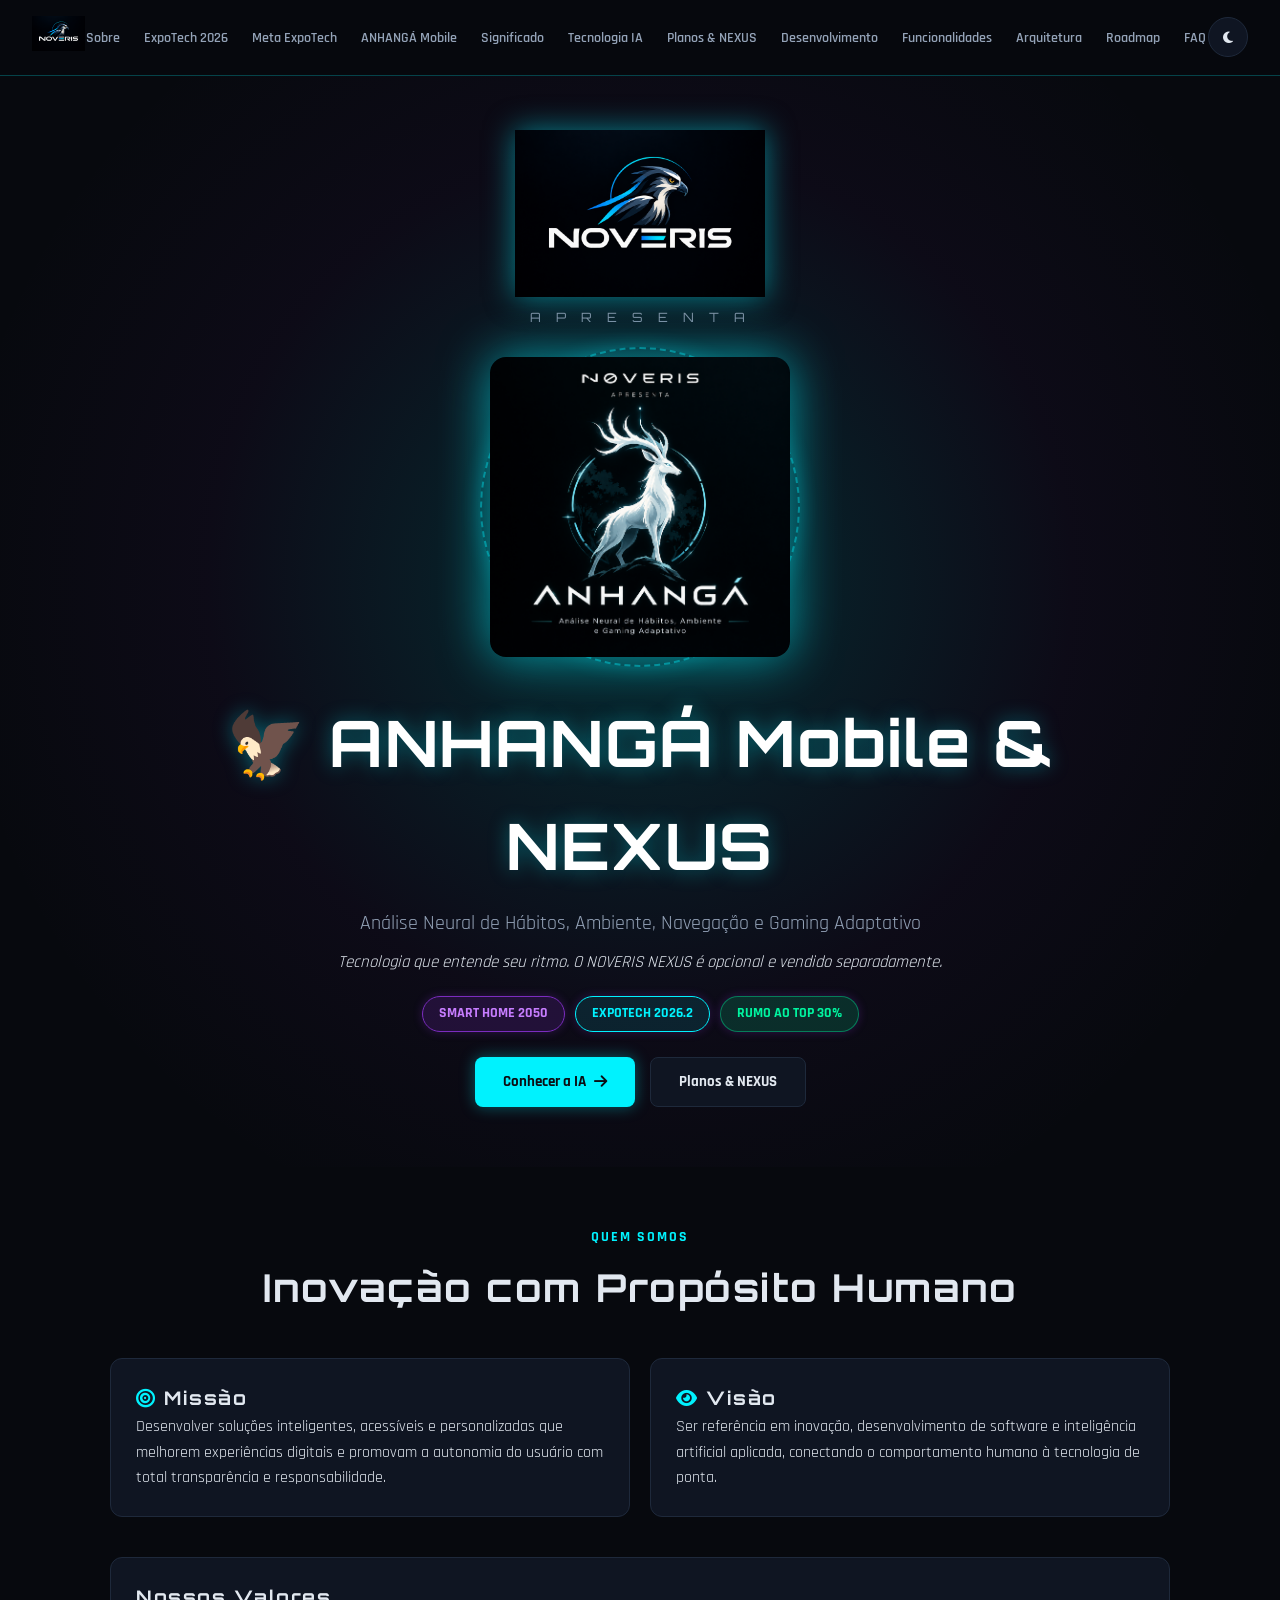
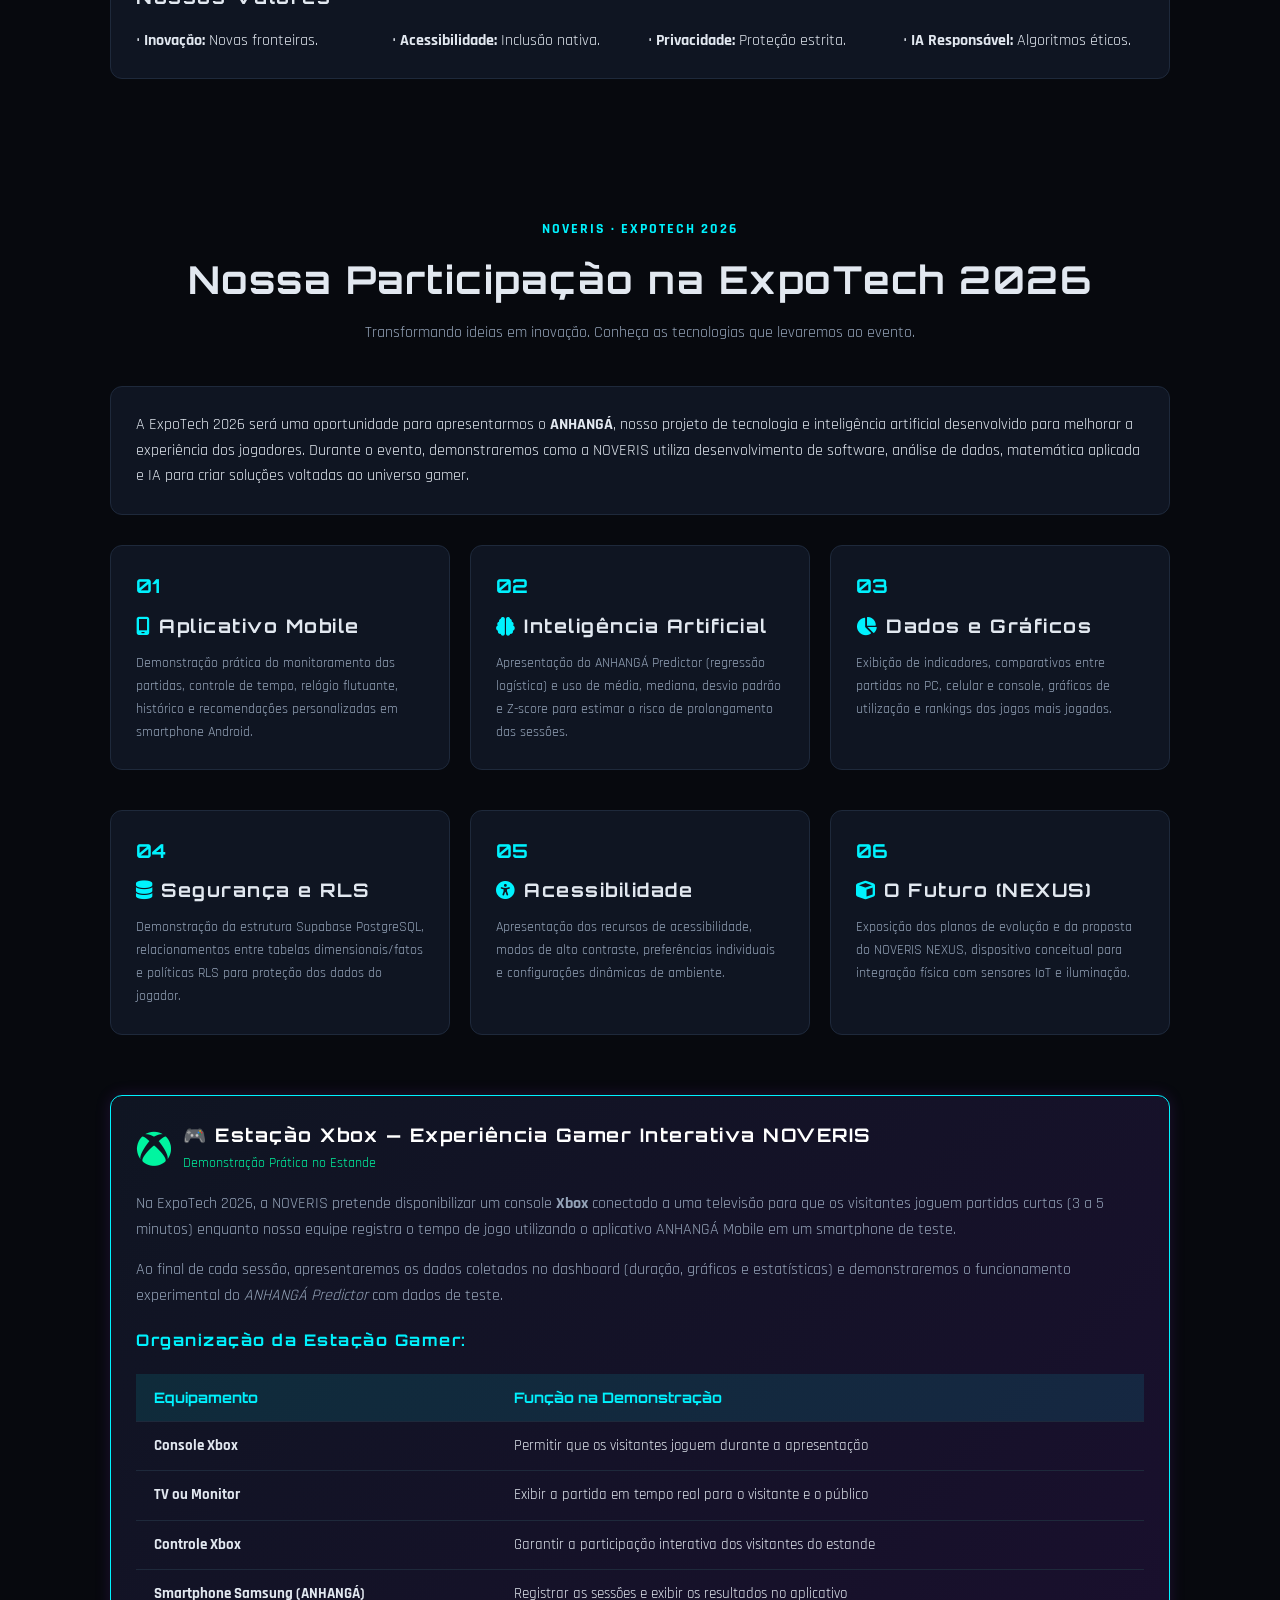
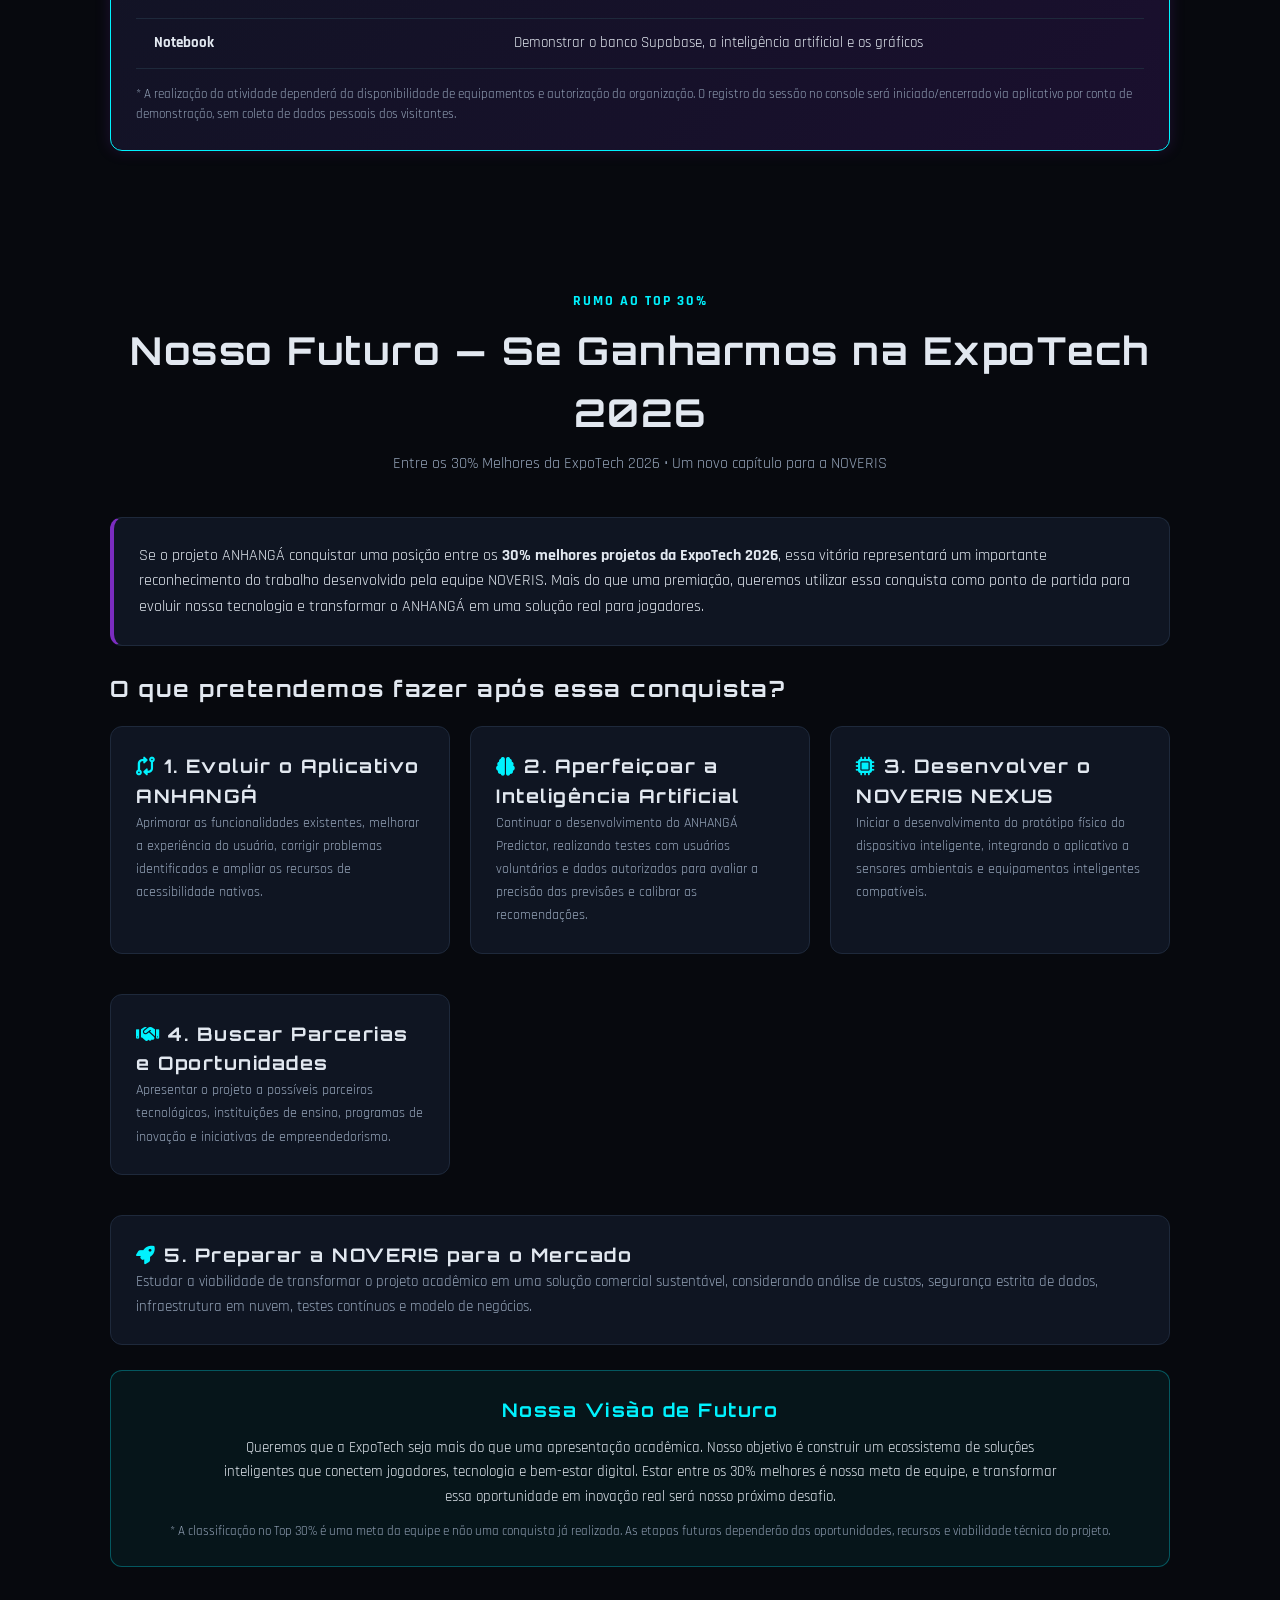
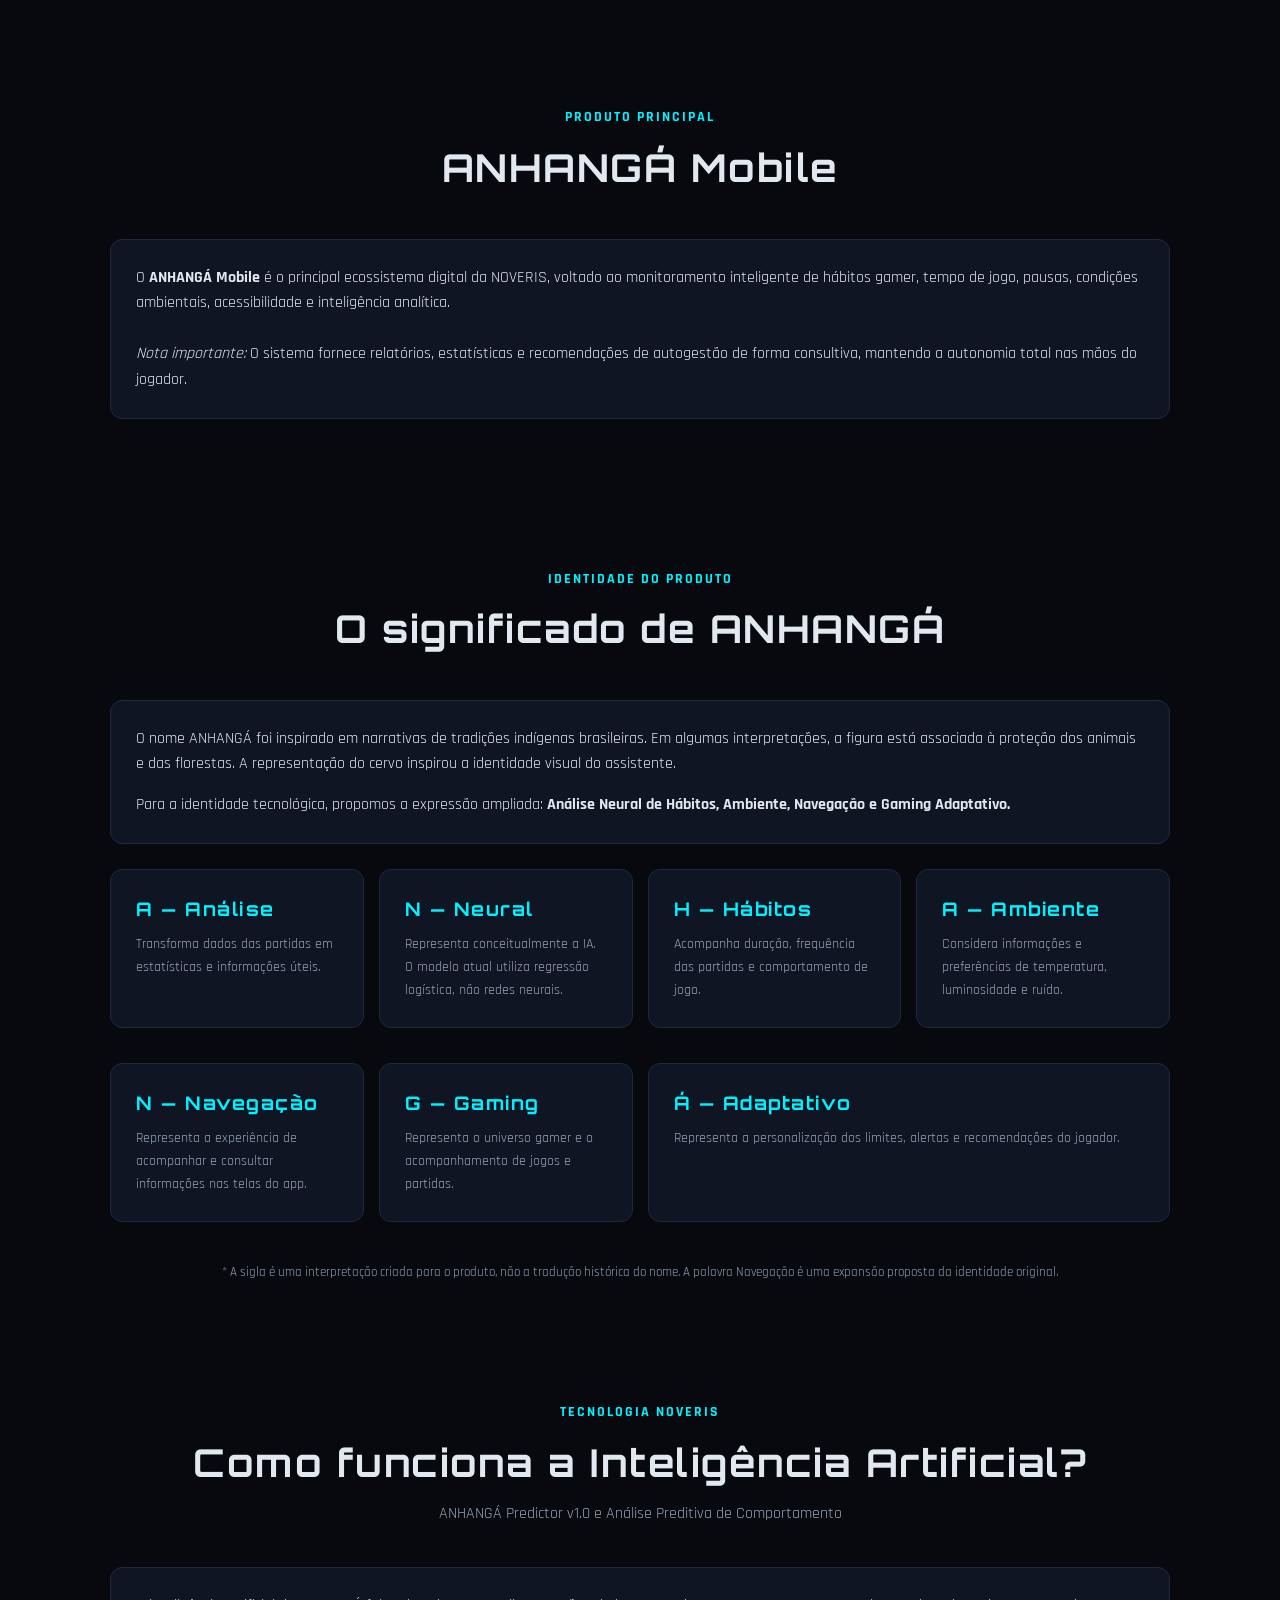
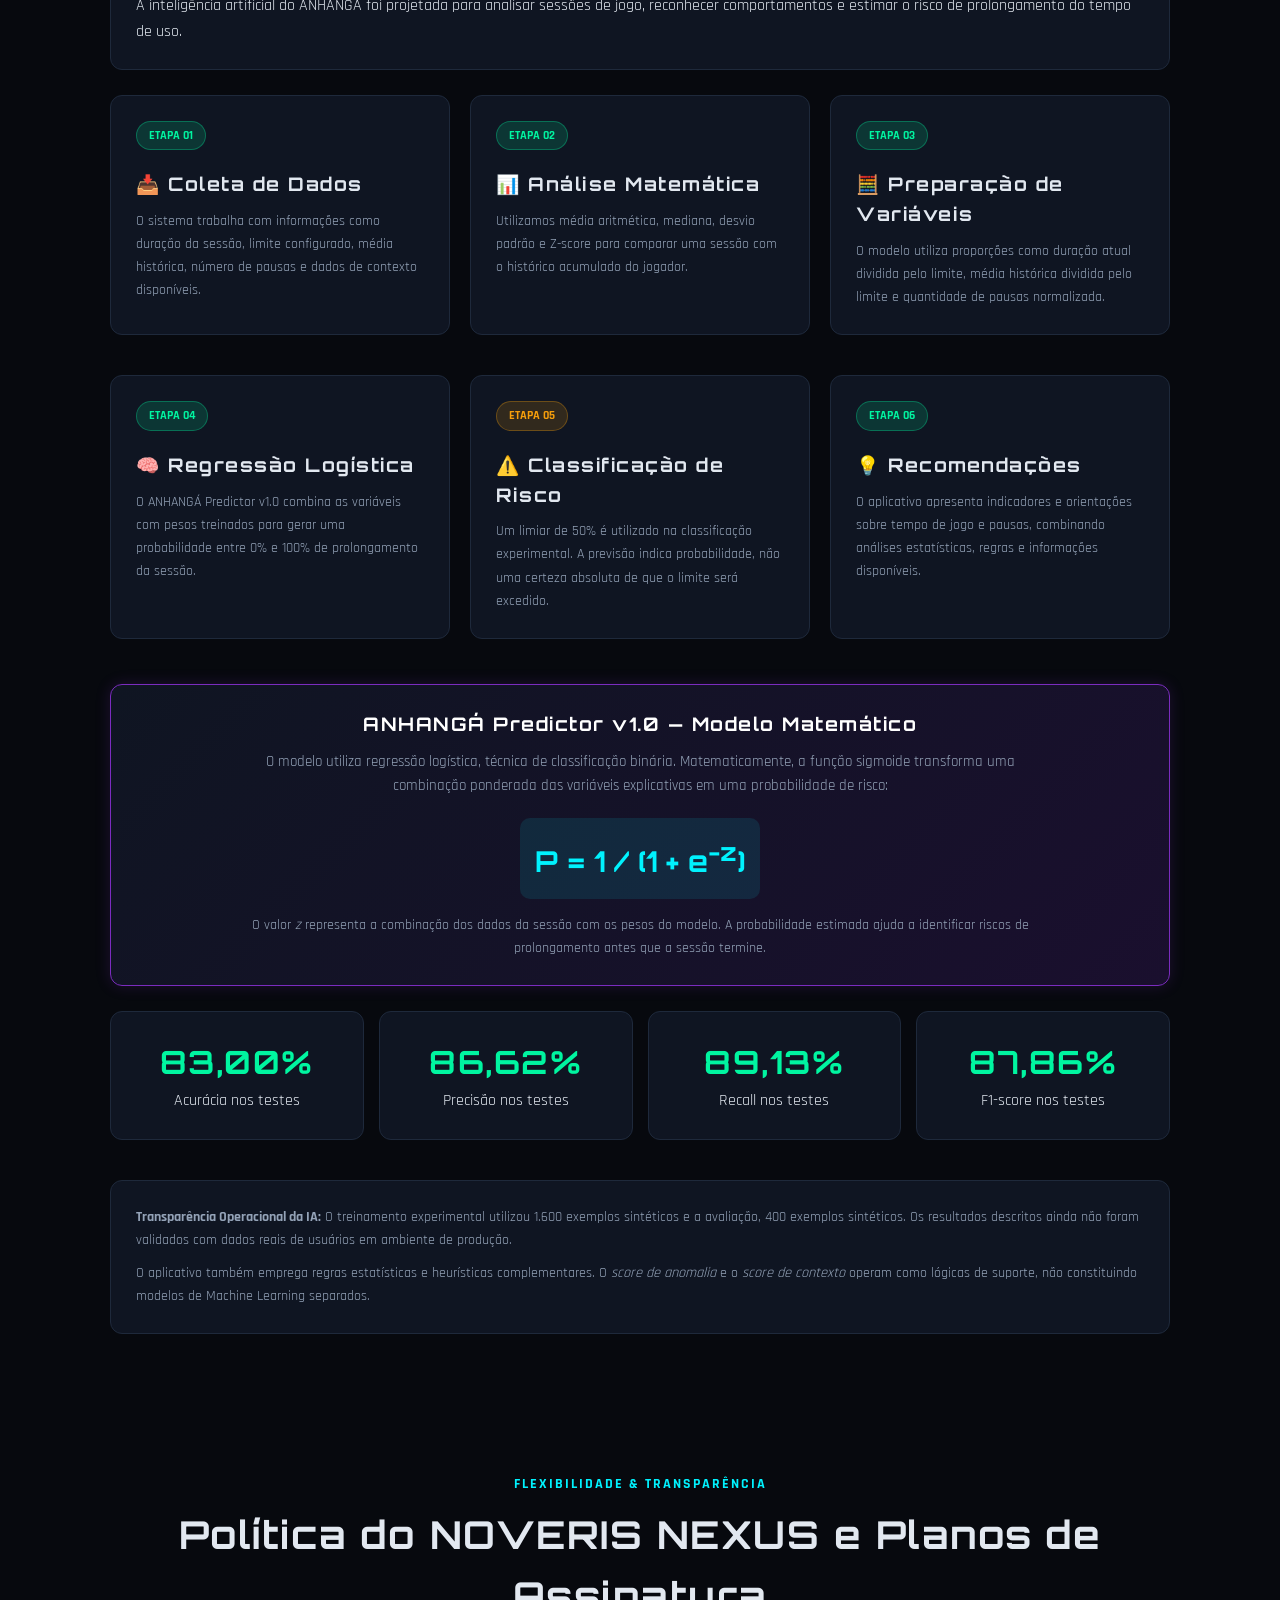
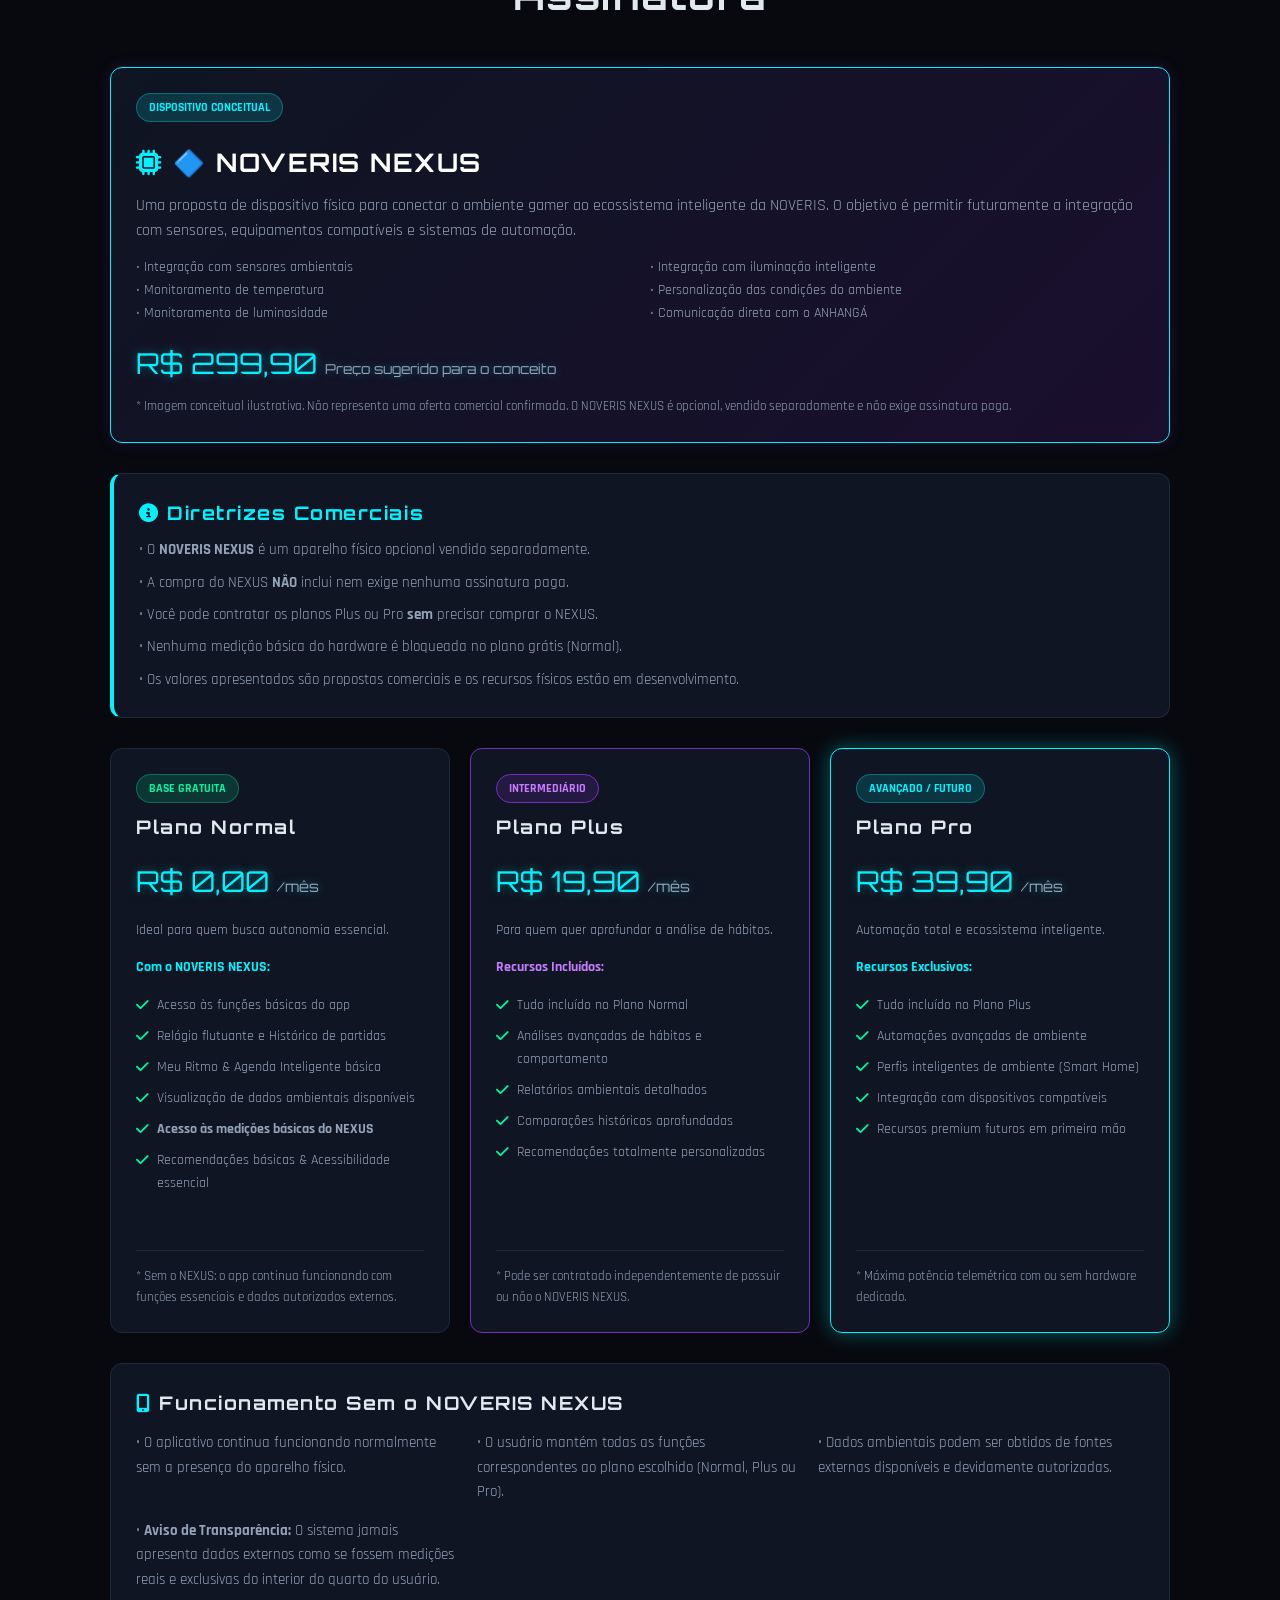
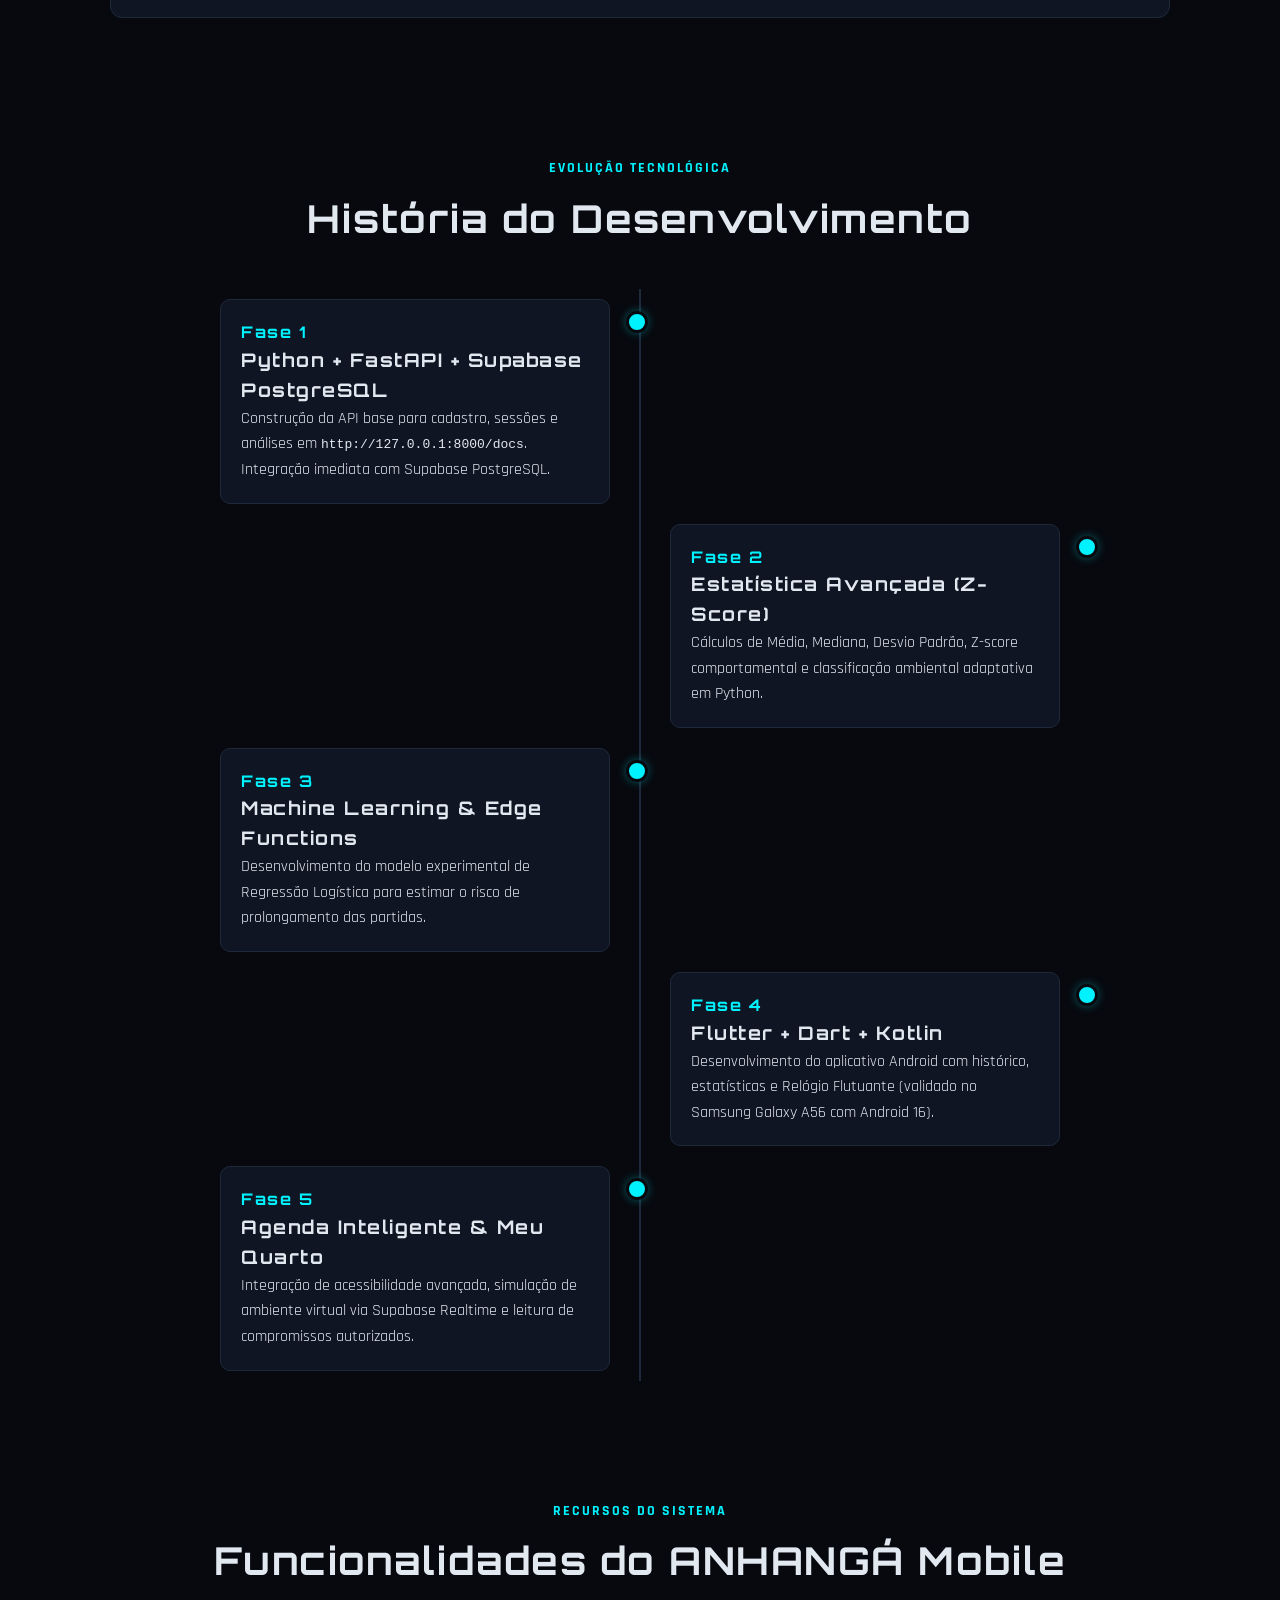
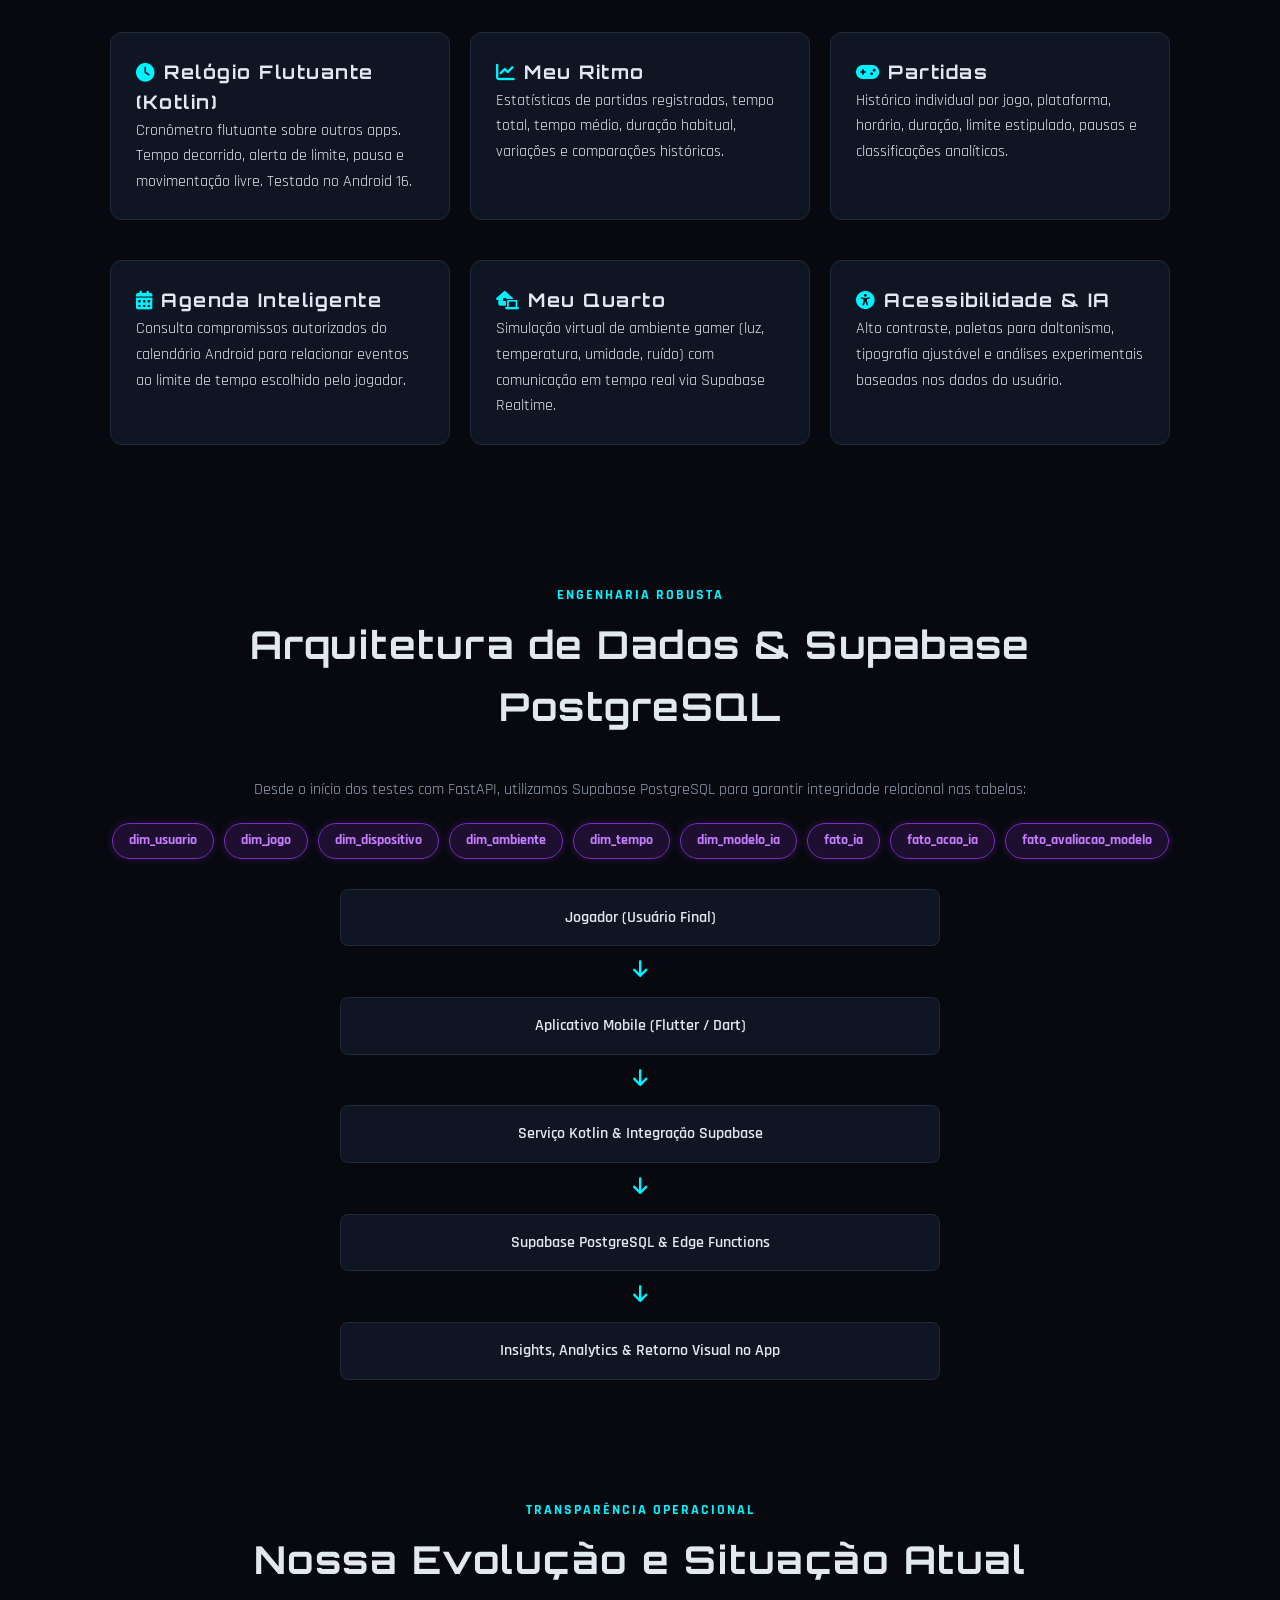
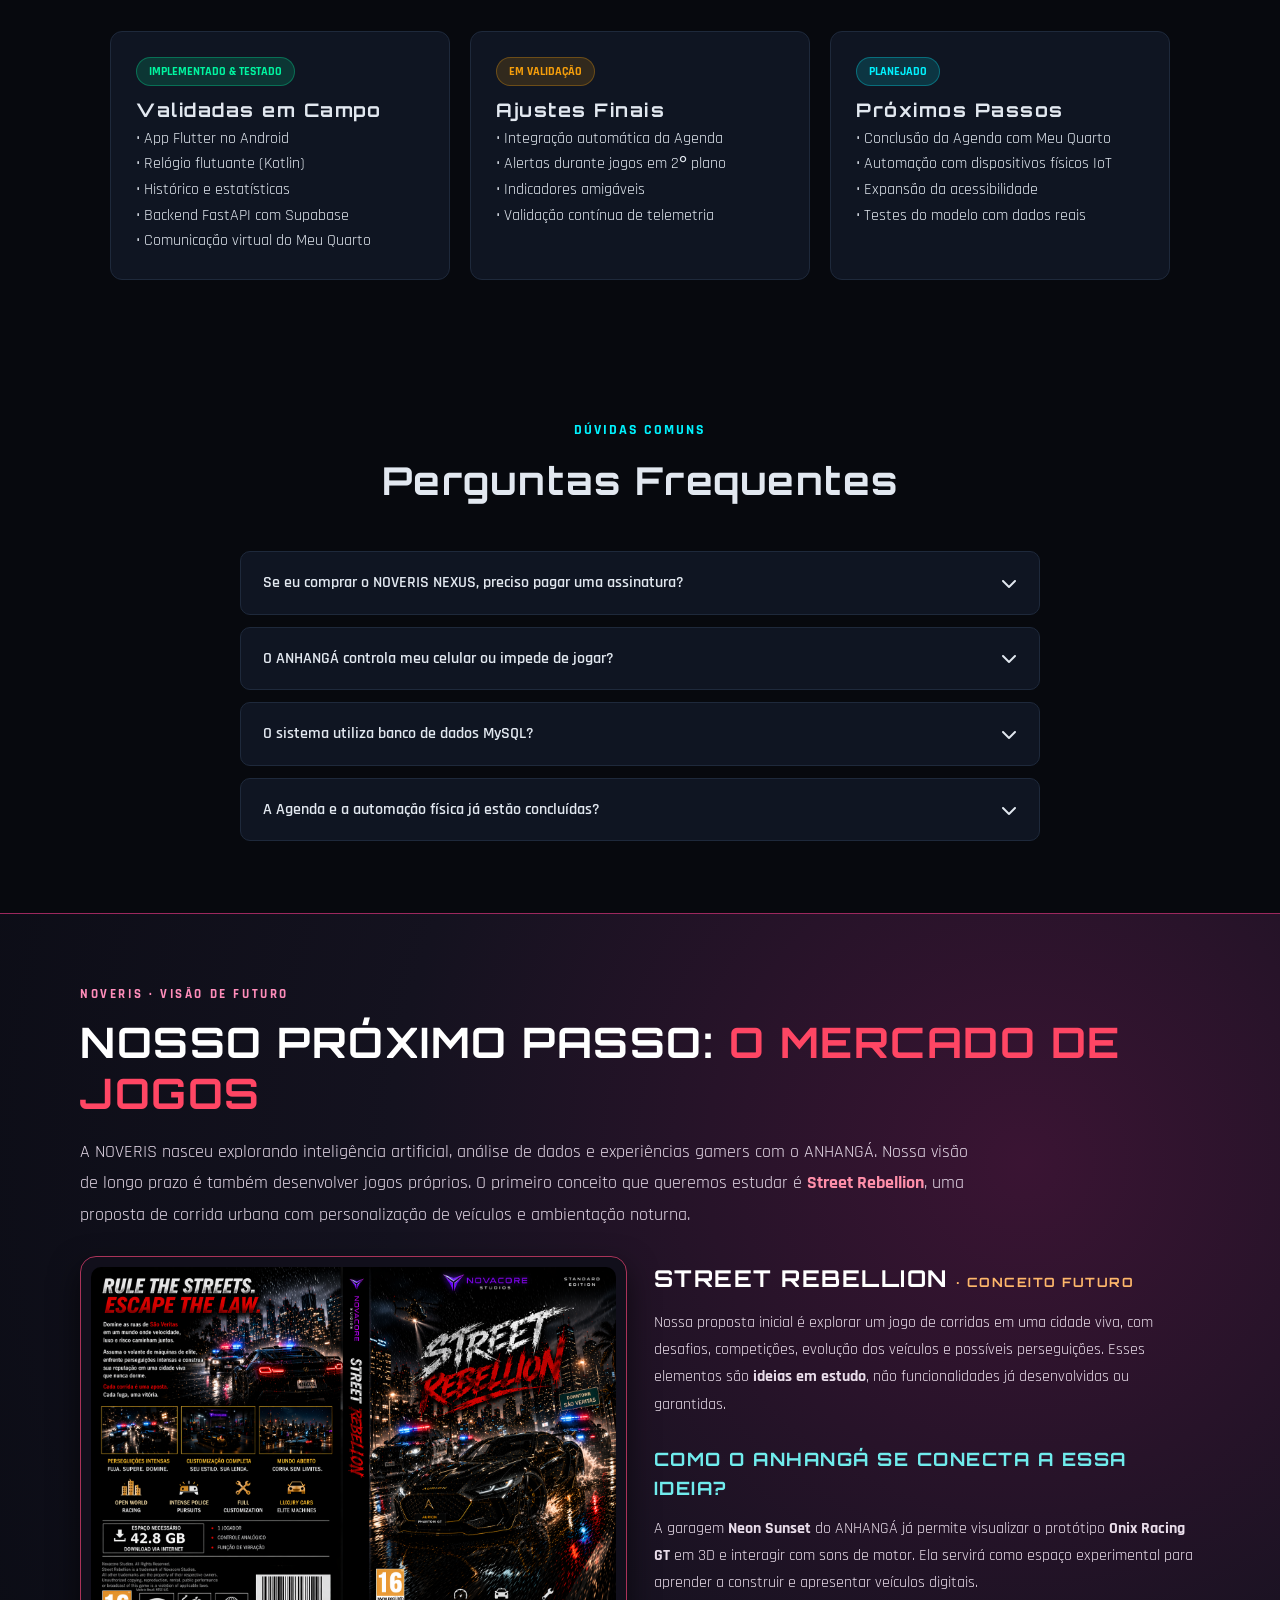
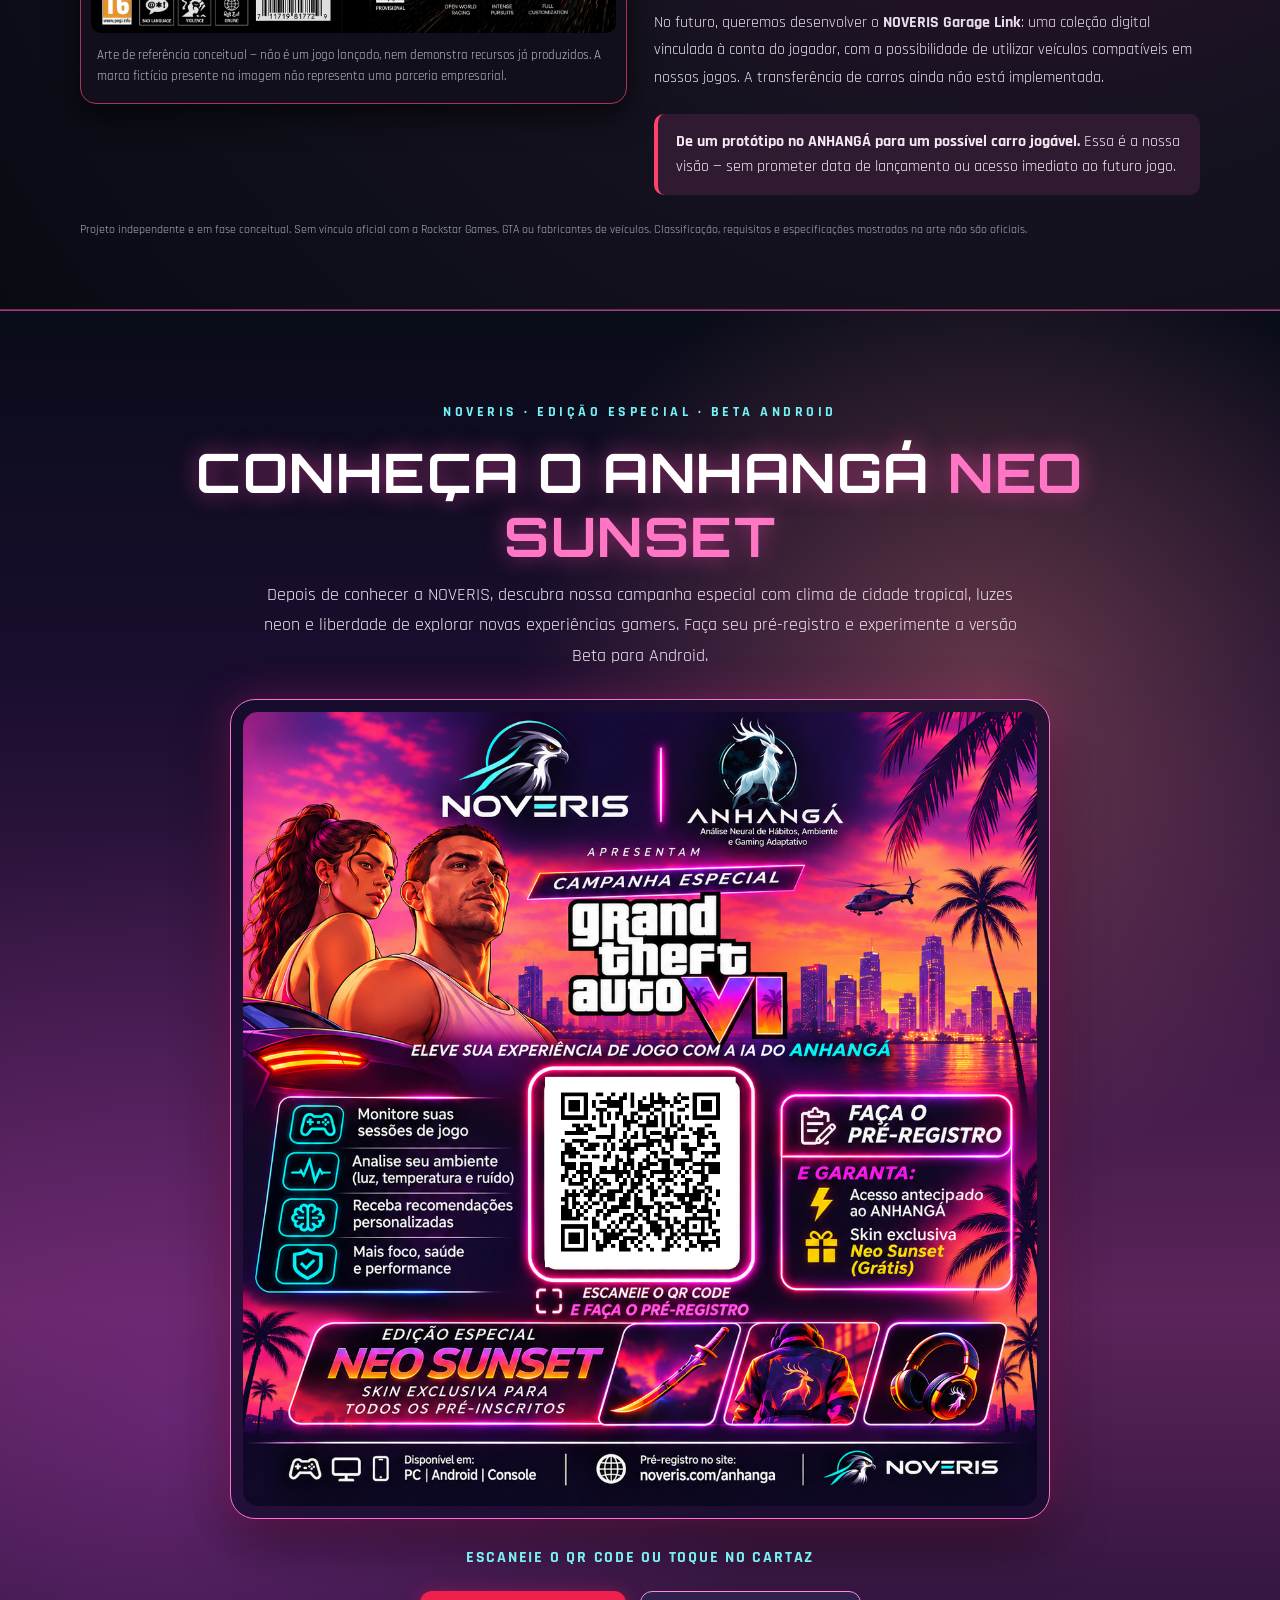
<file: index.html>
<!DOCTYPE html>
<html lang="pt-BR" data-theme="dark">
<head>
  <meta charset="UTF-8">
  <meta name="viewport" content="width=device-width, initial-scale=1.0">
  <title>NOVERIS | ANHANGÁ Mobile & NEXUS — Smart Home 2050</title>
  
  <!-- Fontes do Google -->
  <link rel="preconnect" href="https://fonts.googleapis.com">
  <link rel="preconnect" href="https://fonts.gstatic.com" crossorigin>
  <link href="https://fonts.googleapis.com/css2?family=Orbitron:wght@500;700;900&family=Rajdhani:wght@400;600;700&family=Plus+Jakarta+Sans:wght@300;400;500;600;700&display=swap" rel="stylesheet">
  
  <!-- FontAwesome -->
  <link rel="stylesheet" href="https://cdnjs.cloudflare.com/ajax/libs/font-awesome/6.4.0/css/all.min.css">
  
  <style>
    /* ========================================================
       PALETA DE CORES CYBERPUNK 2050 & DESIGN NEON (NOVERIS)
       ======================================================== */
    :root {
      --fundo-principal: #07090e;
      --fundo-cards: #0f1522;
      --fundo-cards-hover: #172033;
      --borda-cards: #1e293b;
      
      --cor-texto: #e2e8f0;
      --cor-subtitulo: #94a3b8;
      
      --cor-destaque: #00f2fe;     /* Ciano Neon */
      --cor-secundaria: #7b2cbf;   /* Roxo Neon */
      --cor-verde: #00f5a0;        /* Verde Esmeralda */
      
      --glow-cyan: rgba(0, 242, 254, 0.35);
      --glow-purple: rgba(123, 44, 191, 0.4);
      --transition: all 0.35s cubic-bezier(0.4, 0, 0.2, 1);
    }

    [data-theme="light"] {
      --fundo-principal: #f4f6f9;
      --fundo-cards: #ffffff;
      --fundo-cards-hover: #f8fafc;
      --borda-cards: rgba(0, 0, 0, 0.08);
      --cor-texto: #0b0f19;
      --cor-subtitulo: #4b5563;
      --glow-cyan: rgba(0, 150, 200, 0.2);
      --glow-purple: rgba(124, 58, 237, 0.2);
    }

    * {
      margin: 0;
      padding: 0;
      box-sizing: border-box;
      scroll-behavior: smooth;
    }

    body {
      background-color: var(--fundo-principal);
      color: var(--cor-texto);
      font-family: 'Rajdhani', 'Plus Jakarta Sans', sans-serif;
      line-height: 1.6;
      overflow-x: hidden;
      transition: var(--transition);
    }

    h1, h2, h3, h4, .logo-text {
      font-family: 'Orbitron', sans-serif;
      letter-spacing: 1.5px;
    }

    /* HEADER & NAVBAR */
    header {
      position: fixed;
      top: 0;
      left: 0;
      width: 100%;
      background: rgba(7, 9, 14, 0.92);
      backdrop-filter: blur(14px);
      -webkit-backdrop-filter: blur(14px);
      border-bottom: 1px solid rgba(0, 242, 254, 0.25);
      z-index: 1000;
      transition: var(--transition);
    }

    .nav-container {
      max-width: 1280px;
      margin: 0 auto;
      padding: 1rem 2rem;
      display: flex;
      justify-content: space-between;
      align-items: center;
    }

    .logo-img-nav {
      max-height: 35px;
      width: auto;
    }

    .nav-links {
      display: flex;
      gap: 1.5rem;
      list-style: none;
      align-items: center;
    }

    .nav-links a {
      color: var(--cor-subtitulo);
      text-decoration: none;
      font-size: 0.9rem;
      font-weight: 600;
      transition: var(--transition);
    }

    .nav-links a:hover {
      color: var(--cor-destaque);
      text-shadow: 0 0 8px var(--glow-cyan);
    }

    .nav-actions {
      display: flex;
      gap: 1rem;
      align-items: center;
    }

    .theme-toggle, .menu-toggle {
      background: var(--fundo-cards);
      border: 1px solid var(--borda-cards);
      color: var(--cor-texto);
      width: 40px;
      height: 40px;
      border-radius: 50%;
      cursor: pointer;
      display: flex;
      align-items: center;
      justify-content: center;
      transition: var(--transition);
    }

    .theme-toggle:hover {
      border-color: var(--cor-destaque);
      color: var(--cor-destaque);
      box-shadow: 0 0 12px var(--glow-cyan);
    }

    .menu-toggle { display: none; }

    /* SEÇÃO HERO COM AS IMAGENS REAIS DOS ASSETS */
    .hero {
      min-height: 100vh;
      display: flex;
      align-items: center;
      justify-content: center;
      text-align: center;
      padding-top: 130px;
      padding-bottom: 60px;
      background: radial-gradient(circle at center, rgba(0, 242, 254, 0.15) 0%, rgba(123, 44, 191, 0.05) 50%, transparent 80%);
    }

    .hero-content {
      max-width: 950px;
      margin: 0 auto;
    }

    .noveris-presenta {
      display: flex;
      flex-direction: column;
      align-items: center;
      justify-content: center;
      margin-bottom: 20px;
    }

    .company-logo {
      max-width: 250px;
      height: auto;
      filter: drop-shadow(0 0 15px rgba(0, 242, 254, 0.5));
      animation: pulseHolo 3s ease-in-out infinite alternate;
      transition: transform 0.4s ease;
    }

    .company-logo:hover {
      transform: scale(1.05);
    }

    .presenta-text {
      font-family: 'Orbitron', sans-serif;
      font-size: 0.8rem;
      letter-spacing: 6px;
      color: var(--cor-subtitulo);
      margin-top: 10px;
      text-transform: uppercase;
      opacity: 0.85;
    }

    .hero-image-wrapper {
      position: relative;
      display: inline-flex;
      justify-content: center;
      align-items: center;
      perspective: 1000px;
      margin-bottom: 25px;
      padding: 10px;
    }

    .orbital-ring {
      position: absolute;
      width: 320px;
      height: 320px;
      border-radius: 50%;
      border: 2px dashed rgba(0, 242, 254, 0.4);
      box-shadow: 0 0 20px rgba(0, 242, 254, 0.2);
      animation: rotateRing 10s linear infinite;
      pointer-events: none;
    }

    .hero-logo-img {
      max-width: 300px;
      height: auto;
      border-radius: 16px;
      z-index: 2;
      filter: drop-shadow(0 0 25px rgba(0, 242, 254, 0.6));
      animation: float3DMotion 4s ease-in-out infinite;
      transition: transform 0.4s ease, filter 0.4s ease;
    }

    .hero-logo-img:hover {
      transform: scale(1.05) rotateY(10deg);
      filter: drop-shadow(0 0 40px rgba(0, 242, 254, 0.9));
    }

    @keyframes float3DMotion {
      0% { transform: translateY(0px) rotateX(0deg) rotateY(0deg) scale(1); }
      50% { transform: translateY(-12px) rotateX(4deg) rotateY(-4deg) scale(1.02); }
      100% { transform: translateY(0px) rotateX(0deg) rotateY(0deg) scale(1); }
    }

    @keyframes rotateRing {
      0% { transform: rotate(0deg) rotateX(60deg); }
      100% { transform: rotate(360deg) rotateX(60deg); }
    }

    @keyframes pulseHolo {
      0% { filter: drop-shadow(0 0 10px rgba(0, 242, 254, 0.3)); transform: scale(0.98); }
      100% { filter: drop-shadow(0 0 25px rgba(0, 242, 254, 0.7)); transform: scale(1.02); }
    }

    .hero h1 {
      font-size: clamp(2.5rem, 5vw, 4rem);
      color: #ffffff;
      margin-bottom: 10px;
      text-shadow: 0 0 20px var(--glow-cyan);
    }

    .subtitle {
      font-size: 1.25rem;
      color: var(--cor-subtitulo);
      margin-bottom: 10px;
    }

    .hero-tagline {
      font-size: 1.05rem;
      color: var(--cor-texto);
      margin-bottom: 20px;
      font-style: italic;
    }

    .badge-group {
      display: flex;
      gap: 10px;
      justify-content: center;
      margin-bottom: 25px;
      flex-wrap: wrap;
    }

    .badge {
      padding: 6px 16px;
      background: rgba(123, 44, 191, 0.2);
      border: 1px solid var(--cor-secundaria);
      color: #c77dff;
      border-radius: 20px;
      font-size: 0.85rem;
      font-weight: bold;
      box-shadow: 0 0 10px rgba(123, 44, 191, 0.3);
    }

    .secondary-badge {
      background: rgba(0, 242, 254, 0.1);
      border-color: var(--cor-destaque);
      color: var(--cor-destaque);
    }

    .hero-buttons {
      display: flex;
      gap: 15px;
      justify-content: center;
      flex-wrap: wrap;
    }

    .btn {
      padding: 12px 28px;
      border-radius: 8px;
      text-decoration: none;
      font-weight: bold;
      transition: all 0.3s ease;
      display: inline-flex;
      align-items: center;
      gap: 8px;
      font-size: 0.95rem;
    }

    .btn.primary {
      background: var(--cor-destaque);
      color: #0b0e14;
      box-shadow: 0 0 15px var(--glow-cyan);
    }

    .btn.primary:hover {
      box-shadow: 0 0 30px rgba(0, 242, 254, 0.9);
      transform: translateY(-3px) scale(1.02);
    }

    .btn.secondary {
      border: 1px solid var(--borda-cards);
      color: var(--cor-texto);
      background: var(--fundo-cards);
    }

    .btn.secondary:hover {
      border-color: var(--cor-destaque);
      color: var(--cor-destaque);
      box-shadow: 0 0 15px var(--glow-cyan);
      transform: translateY(-3px);
    }

    /* CONTAINERS & CARDS */
    .container {
      padding: 60px 20px;
      max-width: 1100px;
      margin: 0 auto;
    }

    .section-header {
      text-align: center;
      margin-bottom: 40px;
    }

    .section-header span {
      color: var(--cor-destaque);
      font-weight: 700;
      text-transform: uppercase;
      letter-spacing: 2px;
      font-size: 0.85rem;
      display: block;
      margin-bottom: 8px;
    }

    .section-header h2 {
      font-size: clamp(1.8rem, 3vw, 2.6rem);
    }

    .grid-2 { display: grid; grid-template-columns: repeat(auto-fit, minmax(300px, 1fr)); gap: 20px; }
    .grid-3 { display: grid; grid-template-columns: repeat(auto-fit, minmax(280px, 1fr)); gap: 20px; }
    .grid-4 { display: grid; grid-template-columns: repeat(auto-fit, minmax(220px, 1fr)); gap: 15px; }

    .card {
      background: var(--fundo-cards);
      padding: 25px;
      border-radius: 12px;
      border: 1px solid var(--borda-cards);
      margin-bottom: 20px;
      transition: all 0.4s ease;
      position: relative;
      overflow: hidden;
    }

    .futuristic-card:hover {
      transform: translateY(-5px);
      border-color: var(--cor-destaque);
      box-shadow: 0 0 25px rgba(0, 242, 254, 0.2);
    }

    .futuristic-card::before {
      content: '';
      position: absolute;
      top: 0;
      left: -100%;
      width: 100%;
      height: 2px;
      background: linear-gradient(90deg, transparent, var(--cor-destaque), transparent);
      transition: 0.5s;
    }

    .futuristic-card:hover::before { left: 100%; }

    .curiosidade-card {
      background: linear-gradient(135deg, #0f1522 0%, #1a0f2e 100%);
      border: 1px solid var(--cor-secundaria);
      box-shadow: 0 0 15px rgba(123, 44, 191, 0.2);
    }

    .curiosidade-card:hover {
      border-color: #c77dff;
      box-shadow: 0 0 30px rgba(123, 44, 191, 0.4);
    }

    /* PRICING & PLANOS CARD */
    .pricing-card {
      display: flex;
      flex-direction: column;
      justify-content: space-between;
      height: 100%;
    }

    .price-tag {
      font-family: 'Orbitron', sans-serif;
      font-size: 1.8rem;
      color: var(--cor-destaque);
      margin: 15px 0;
      text-shadow: 0 0 10px var(--glow-cyan);
    }

    .price-list {
      list-style: none;
      margin: 15px 0;
      text-align: left;
    }

    .price-list li {
      margin-bottom: 8px;
      font-size: 0.9rem;
      color: var(--cor-subtitulo);
      display: flex;
      align-items: flex-start;
      gap: 8px;
    }

    .price-list li i {
      color: var(--cor-verde);
      margin-top: 4px;
    }

    /* TABELA DE DEMONSTRAÇÃO XBOX */
    .table-container {
      overflow-x: auto;
      margin-top: 20px;
    }

    .tech-table {
      width: 100%;
      border-collapse: collapse;
      text-align: left;
    }

    .tech-table th, .tech-table td {
      padding: 12px 18px;
      border-bottom: 1px solid var(--borda-cards);
    }

    .tech-table th {
      background: rgba(0, 242, 254, 0.1);
      color: var(--cor-destaque);
      font-family: 'Orbitron', sans-serif;
      font-size: 0.9rem;
    }

    .tech-table td {
      color: var(--cor-texto);
      font-size: 0.95rem;
    }

    /* TIMELINE */
    .timeline {
      position: relative;
      max-width: 900px;
      margin: 0 auto;
    }

    .timeline::after {
      content: '';
      position: absolute;
      width: 2px;
      background: var(--borda-cards);
      top: 0;
      bottom: 0;
      left: 50%;
      margin-left: -1px;
    }

    @media(max-width: 768px) { .timeline::after { left: 20px; } }

    .timeline-item {
      padding: 10px 30px;
      position: relative;
      width: 50%;
    }

    @media(max-width: 768px) { .timeline-item { width: 100%; padding-left: 50px; padding-right: 15px; } }

    .timeline-item::after {
      content: '';
      position: absolute;
      width: 16px;
      height: 16px;
      right: -8px;
      background: var(--cor-destaque);
      border: 3px solid var(--fundo-principal);
      top: 22px;
      border-radius: 50%;
      z-index: 1;
      box-shadow: 0 0 10px var(--glow-cyan);
    }

    @media(max-width: 768px) { .timeline-item::after { left: 12px; } }

    .left { left: 0; }
    .right { left: 50%; }
    @media(max-width: 768px) { .right { left: 0; } }

    .timeline-content {
      padding: 20px;
      background: var(--fundo-cards);
      border: 1px solid var(--borda-cards);
      border-radius: 10px;
    }

    /* ARQUITETURA & FLOW */
    .architecture-flow {
      display: flex;
      flex-direction: column;
      align-items: center;
      gap: 10px;
      max-width: 600px;
      margin: 30px auto 0;
      text-align: center;
    }

    .arch-node {
      background: var(--fundo-cards);
      border: 1px solid var(--borda-cards);
      padding: 15px 25px;
      border-radius: 8px;
      width: 100%;
      font-weight: 600;
      color: var(--cor-texto);
    }

    .arch-arrow {
      color: var(--cor-destaque);
      font-size: 1.2rem;
    }

    /* FAQ ACCORDION */
    .faq-container { max-width: 800px; margin: 0 auto; }
    .faq-item {
      background: var(--fundo-cards);
      border: 1px solid var(--borda-cards);
      border-radius: 10px;
      margin-bottom: 12px;
      overflow: hidden;
    }
    .faq-question {
      padding: 18px 22px;
      display: flex;
      justify-content: space-between;
      align-items: center;
      cursor: pointer;
      font-weight: 600;
    }
    .faq-answer {
      padding: 0 22px 18px;
      color: var(--cor-subtitulo);
      display: none;
    }
    .faq-item.active .faq-answer { display: block; }
    .faq-item.active .faq-question i { transform: rotate(180deg); color: var(--cor-destaque); }

    /* BADGES STATUS */
    .status-badge {
      display: inline-block;
      padding: 4px 12px;
      border-radius: 20px;
      font-size: 0.75rem;
      font-weight: 700;
      text-transform: uppercase;
      margin-bottom: 10px;
    }
    .status-tested { background: rgba(0, 245, 160, 0.15); color: var(--cor-verde); border: 1px solid rgba(0,245,160,0.3); }
    .status-validating { background: rgba(245, 158, 11, 0.15); color: #f59e0b; border: 1px solid rgba(245,158,11,0.3); }
    .status-planned { background: rgba(0, 242, 254, 0.15); color: var(--cor-destaque); border: 1px solid rgba(0,242,254,0.3); }

    /* FOOTER & BACK TO TOP */
    footer {
      text-align: center;
      padding: 40px 20px;
      border-top: 1px solid var(--borda-cards);
      color: var(--cor-subtitulo);
      margin-top: 50px;
    }

    .back-to-top {
      position: fixed;
      bottom: 2rem;
      right: 2rem;
      background: var(--cor-destaque);
      color: #0b0e14;
      width: 45px;
      height: 45px;
      border-radius: 50%;
      display: flex;
      align-items: center;
      justify-content: center;
      cursor: pointer;
      opacity: 0;
      visibility: hidden;
      transition: var(--transition);
      z-index: 999;
      box-shadow: 0 0 15px var(--glow-cyan);
    }
    .back-to-top.visible { opacity: 1; visibility: visible; }

    @media(max-width: 768px) {
      .nav-links {
        display: none;
        flex-direction: column;
        position: absolute;
        top: 100%;
        left: 0;
        width: 100%;
        background: var(--fundo-principal);
        padding: 2rem;
        border-bottom: 1px solid var(--borda-cards);
      }
      .nav-links.active { display: flex; }
      .menu-toggle { display: flex; }
    }
  </style>
</head>
<body>

  <!-- CABEÇALHO / NAVEGAÇÃO -->
  <header>
    <div class="nav-container">
      <a href="#" class="logo-text">
        <img src="./assets/noveris-logo.png" alt="NOVERIS Logo" class="logo-img-nav">
      </a>
      <ul class="nav-links" id="navLinks">
        <li><a href="#sobre">Sobre</a></li>
        <li><a href="#expotech">ExpoTech 2026</a></li>
        <li><a href="#top30">Meta ExpoTech</a></li>
        <li><a href="#anhanga">ANHANGÁ Mobile</a></li>
        <li><a href="#origem-anhanga">Significado</a></li>
        <li><a href="#inteligencia-artificial-noveris">Tecnologia IA</a></li>
        <li><a href="#planos">Planos & NEXUS</a></li>
        <li><a href="#historia">Desenvolvimento</a></li>
        <li><a href="#funcionalidades">Funcionalidades</a></li>
        <li><a href="#arquitetura">Arquitetura</a></li>
        <li><a href="#roadmap">Roadmap</a></li>
        <li><a href="#faq">FAQ</a></li>
      </ul>
      <div class="nav-actions">
        <button class="theme-toggle" id="themeToggle" aria-label="Alternar Tema">
          <i class="fa-solid fa-moon" id="themeIcon"></i>
        </button>
        <button class="menu-toggle" id="menuToggle" aria-label="Menu Mobile">
          <i class="fa-solid fa-bars"></i>
        </button>
      </div>
    </div>
  </header>

  <!-- SEÇÃO PRINCIPAL (HERO) -->
  <section class="hero">
    <div class="hero-content">
      
      <!-- LOGO 1: NOVERIS (EMPRESA - COMPANHIA MÃE) -->
      <div class="noveris-presenta">
        <img src="./assets/noveris-logo.png" alt="NOVERIS Logo" class="company-logo">
        <p class="presenta-text">A P R E S E N T A</p>
      </div>

      <!-- LOGO 2: ANHANGÁ (PRODUTO) -->
      <div class="hero-image-wrapper">
        <div class="orbital-ring"></div>
        <img src="./assets/anhanga-banner.png" alt="ANHANGÁ Banner" class="hero-logo-img">
      </div>

      <h1>🦅 ANHANGÁ Mobile & NEXUS</h1>
      <p class="subtitle">Análise Neural de Hábitos, Ambiente, Navegação e Gaming Adaptativo</p>
      <p class="hero-tagline">Tecnologia que entende seu ritmo. O NOVERIS NEXUS é opcional e vendido separadamente.</p>
      
      <div class="badge-group">
        <span class="badge">SMART HOME 2050</span>
        <span class="badge secondary-badge">EXPOTECH 2026.2</span>
        <span class="badge" style="background: rgba(0,245,160,0.15); color: var(--cor-verde); border-color: rgba(0,245,160,0.4);">RUMO AO TOP 30%</span>
      </div>
      
      <div class="hero-buttons">
        <a href="#inteligencia-artificial-noveris" class="btn primary">Conhecer a IA <i class="fa-solid fa-arrow-right"></i></a>
        <a href="#planos" class="btn secondary">Planos & NEXUS</a>
      </div>
    </div>
  </section>

  <!-- SEÇÃO 1: SOBRE A NOVERIS -->
  <section id="sobre" class="container">
    <div class="section-header">
      <span>Quem Somos</span>
      <h2>Inovação com Propósito Humano</h2>
    </div>
    
    <div class="grid-2">
      <div class="card futuristic-card">
        <h3><i class="fa-solid fa-bullseye" style="color:var(--cor-destaque);"></i> Missão</h3>
        <p>Desenvolver soluções inteligentes, acessíveis e personalizadas que melhorem experiências digitais e promovam a autonomia do usuário com total transparência e responsabilidade.</p>
      </div>
      <div class="card futuristic-card">
        <h3><i class="fa-solid fa-eye" style="color:var(--cor-destaque);"></i> Visão</h3>
        <p>Ser referência em inovação, desenvolvimento de software e inteligência artificial aplicada, conectando o comportamento humano à tecnologia de ponta.</p>
      </div>
    </div>

    <div class="card futuristic-card" style="margin-top:20px;">
      <h3>Nossos Valores</h3>
      <div class="grid-4" style="margin-top:15px;">
        <div>• <strong>Inovação:</strong> Novas fronteiras.</div>
        <div>• <strong>Acessibilidade:</strong> Inclusão nativa.</div>
        <div>• <strong>Privacidade:</strong> Proteção estrita.</div>
        <div>• <strong>IA Responsável:</strong> Algoritmos éticos.</div>
      </div>
    </div>
  </section>

  <!-- SEÇÃO 1.1: NOSSA PARTICIPAÇÃO NA EXPOTECH 2026 + ESTAÇÃO XBOX -->
  <section id="expotech" class="container">
    <div class="section-header">
      <span>NOVERIS · EXPOTECH 2026</span>
      <h2>Nossa Participação na ExpoTech 2026</h2>
      <p style="color:var(--cor-subtitulo); margin-top:10px;">Transformando ideias em inovação. Conheça as tecnologias que levaremos ao evento.</p>
    </div>

    <div class="card futuristic-card" style="margin-bottom: 30px;">
      <p>
        A ExpoTech 2026 será uma oportunidade para apresentarmos o <strong>ANHANGÁ</strong>, nosso projeto de tecnologia e inteligência artificial desenvolvido para melhorar a experiência dos jogadores. Durante o evento, demonstraremos como a NOVERIS utiliza desenvolvimento de software, análise de dados, matemática aplicada e IA para criar soluções voltadas ao universo gamer.
      </p>
    </div>

    <!-- O QUE VAMOS APRESENTAR (OS 6 PILARES) -->
    <div class="grid-3" style="margin-bottom: 40px;">
      <div class="card futuristic-card">
        <span style="font-family:'Orbitron'; color:var(--cor-destaque); font-size:1.2rem; font-weight:bold;">01</span>
        <h3 style="margin:10px 0;"><i class="fa-solid fa-mobile-screen" style="color:var(--cor-destaque);"></i> Aplicativo Mobile</h3>
        <p style="font-size:0.9rem; color:var(--cor-subtitulo);">Demonstração prática do monitoramento das partidas, controle de tempo, relógio flutuante, histórico e recomendações personalizadas em smartphone Android.</p>
      </div>
      <div class="card futuristic-card">
        <span style="font-family:'Orbitron'; color:var(--cor-destaque); font-size:1.2rem; font-weight:bold;">02</span>
        <h3 style="margin:10px 0;"><i class="fa-solid fa-brain" style="color:var(--cor-destaque);"></i> Inteligência Artificial</h3>
        <p style="font-size:0.9rem; color:var(--cor-subtitulo);">Apresentação do ANHANGÁ Predictor (regressão logística) e uso de média, mediana, desvio padrão e Z-score para estimar o risco de prolongamento das sessões.</p>
      </div>
      <div class="card futuristic-card">
        <span style="font-family:'Orbitron'; color:var(--cor-destaque); font-size:1.2rem; font-weight:bold;">03</span>
        <h3 style="margin:10px 0;"><i class="fa-solid fa-chart-pie" style="color:var(--cor-destaque);"></i> Dados e Gráficos</h3>
        <p style="font-size:0.9rem; color:var(--cor-subtitulo);">Exibição de indicadores, comparativos entre partidas no PC, celular e console, gráficos de utilização e rankings dos jogos mais jogados.</p>
      </div>
      <div class="card futuristic-card">
        <span style="font-family:'Orbitron'; color:var(--cor-destaque); font-size:1.2rem; font-weight:bold;">04</span>
        <h3 style="margin:10px 0;"><i class="fa-solid fa-database" style="color:var(--cor-destaque);"></i> Segurança e RLS</h3>
        <p style="font-size:0.9rem; color:var(--cor-subtitulo);">Demonstração da estrutura Supabase PostgreSQL, relacionamentos entre tabelas dimensionais/fatos e políticas RLS para proteção dos dados do jogador.</p>
      </div>
      <div class="card futuristic-card">
        <span style="font-family:'Orbitron'; color:var(--cor-destaque); font-size:1.2rem; font-weight:bold;">05</span>
        <h3 style="margin:10px 0;"><i class="fa-solid fa-universal-access" style="color:var(--cor-destaque);"></i> Acessibilidade</h3>
        <p style="font-size:0.9rem; color:var(--cor-subtitulo);">Apresentação dos recursos de acessibilidade, modos de alto contraste, preferências individuais e configurações dinâmicas de ambiente.</p>
      </div>
      <div class="card futuristic-card">
        <span style="font-family:'Orbitron'; color:var(--cor-destaque); font-size:1.2rem; font-weight:bold;">06</span>
        <h3 style="margin:10px 0;"><i class="fa-solid fa-cube" style="color:var(--cor-destaque);"></i> O Futuro (NEXUS)</h3>
        <p style="font-size:0.9rem; color:var(--cor-subtitulo);">Exposição dos planos de evolução e da proposta do NOVERIS NEXUS, dispositivo conceitual para integração física com sensores IoT e iluminação.</p>
      </div>
    </div>

    <!-- ESTAÇÃO XBOX INTERATIVA -->
    <div class="card futuristic-card curiosidade-card" style="border-color: var(--cor-destaque);">
      <div style="display:flex; align-items:center; gap:12px; margin-bottom:15px;">
        <i class="fa-brands fa-xbox" style="font-size:2.2rem; color:var(--cor-verde);"></i>
        <div>
          <h3 style="color:#ffffff;">🎮 Estação Xbox — Experiência Gamer Interativa NOVERIS</h3>
          <span style="font-size:0.85rem; color:var(--cor-verde);">Demonstração Prática no Estande</span>
        </div>
      </div>
      <p style="color:var(--cor-subtitulo); margin-bottom:15px;">
        Na ExpoTech 2026, a NOVERIS pretende disponibilizar um console <strong>Xbox</strong> conectado a uma televisão para que os visitantes joguem partidas curtas (3 a 5 minutos) enquanto nossa equipe registra o tempo de jogo utilizando o aplicativo ANHANGÁ Mobile em um smartphone de teste.
      </p>
      <p style="color:var(--cor-subtitulo); margin-bottom:20px;">
        Ao final de cada sessão, apresentaremos os dados coletados no dashboard (duração, gráficos e estatísticas) e demonstraremos o funcionamento experimental do <em>ANHANGÁ Predictor</em> com dados de teste.
      </p>

      <h4 style="color:var(--cor-destaque); margin-bottom:10px;">Organização da Estação Gamer:</h4>
      <div class="table-container">
        <table class="tech-table">
          <thead>
            <tr>
              <th>Equipamento</th>
              <th>Função na Demonstração</th>
            </tr>
          </thead>
          <tbody>
            <tr>
              <td><strong>Console Xbox</strong></td>
              <td>Permitir que os visitantes joguem durante a apresentação</td>
            </tr>
            <tr>
              <td><strong>TV ou Monitor</strong></td>
              <td>Exibir a partida em tempo real para o visitante e o público</td>
            </tr>
            <tr>
              <td><strong>Controle Xbox</strong></td>
              <td>Garantir a participação interativa dos visitantes do estande</td>
            </tr>
            <tr>
              <td><strong>Smartphone Samsung (ANHANGÁ)</strong></td>
              <td>Registrar as sessões e exibir os resultados no aplicativo</td>
            </tr>
            <tr>
              <td><strong>Notebook</strong></td>
              <td>Demonstrar o banco Supabase, a inteligência artificial e os gráficos</td>
            </tr>
          </tbody>
        </table>
      </div>
      <p style="font-size:0.8rem; color:var(--cor-subtitulo); margin-top:15px;">
        * A realização da atividade dependerá da disponibilidade de equipamentos e autorização da organização. O registro da sessão no console será iniciado/encerrado via aplicativo por conta de demonstração, sem coleta de dados pessoais dos visitantes.
      </p>
    </div>
  </section>

  <!-- SEÇÃO 1.2: META DA NOVERIS NA EXPOTECH (TÍTULO ATUALIZADO) -->
  <section id="top30" class="container">
    <div class="section-header">
      <span>Rumo ao Top 30%</span>
      <h2>Nosso Futuro — Se Ganharmos na ExpoTech 2026</h2>
      <p style="color:var(--cor-subtitulo); margin-top:8px;">Entre os 30% Melhores da ExpoTech 2026 • Um novo capítulo para a NOVERIS</p>
    </div>

    <div class="card futuristic-card" style="margin-bottom:25px; border-left:4px solid var(--cor-secundaria);">
      <p>
        Se o projeto ANHANGÁ conquistar uma posição entre os <strong>30% melhores projetos da ExpoTech 2026</strong>, essa vitória representará um importante reconhecimento do trabalho desenvolvido pela equipe NOVERIS. Mais do que uma premiação, queremos utilizar essa conquista como ponto de partida para evoluir nossa tecnologia e transformar o ANHANGÁ em uma solução real para jogadores.
      </p>
    </div>

    <div class="section-header" style="text-align:left; margin-bottom:20px;">
      <h3 style="font-size:1.4rem;">O que pretendemos fazer após essa conquista?</h3>
    </div>

    <div class="grid-2">
      <div class="card futuristic-card">
        <h3><i class="fa-solid fa-code-compare" style="color:var(--cor-destaque);"></i> 1. Evoluir o Aplicativo ANHANGÁ</h3>
        <p style="font-size:0.9rem; color:var(--cor-subtitulo);">Aprimorar as funcionalidades existentes, melhorar a experiência do usuário, corrigir problemas identificados e ampliar os recursos de acessibilidade nativos.</p>
      </div>
      <div class="card futuristic-card">
        <h3><i class="fa-solid fa-brain" style="color:var(--cor-destaque);"></i> 2. Aperfeiçoar a Inteligência Artificial</h3>
        <p style="font-size:0.9rem; color:var(--cor-subtitulo);">Continuar o desenvolvimento do ANHANGÁ Predictor, realizando testes com usuários voluntários e dados autorizados para avaliar a precisão das previsões e calibrar as recomendações.</p>
      </div>
      <div class="card futuristic-card">
        <h3><i class="fa-solid fa-microchip" style="color:var(--cor-destaque);"></i> 3. Desenvolver o NOVERIS NEXUS</h3>
        <p style="font-size:0.9rem; color:var(--cor-subtitulo);">Iniciar o desenvolvimento do protótipo físico do dispositivo inteligente, integrando o aplicativo a sensores ambientais e equipamentos inteligentes compatíveis.</p>
      </div>
      <div class="card futuristic-card">
        <h3><i class="fa-solid fa-handshake" style="color:var(--cor-destaque);"></i> 4. Buscar Parcerias e Oportunidades</h3>
        <p style="font-size:0.9rem; color:var(--cor-subtitulo);">Apresentar o projeto a possíveis parceiros tecnológicos, instituições de ensino, programas de inovação e iniciativas de empreendedorismo.</p>
      </div>
    </div>

    <div class="card futuristic-card" style="margin-top:20px;">
      <h3><i class="fa-solid fa-rocket" style="color:var(--cor-destaque);"></i> 5. Preparar a NOVERIS para o Mercado</h3>
      <p style="font-size:0.95rem; color:var(--cor-subtitulo);">
        Estudar a viabilidade de transformar o projeto acadêmico em uma solução comercial sustentável, considerando análise de custos, segurança estrita de dados, infraestrutura em nuvem, testes contínuos e modelo de negócios.
      </p>
    </div>

    <div class="card futuristic-card" style="background: rgba(0, 242, 254, 0.05); border-color: rgba(0, 242, 254, 0.3); text-align:center; margin-top:25px;">
      <h3 style="color:var(--cor-destaque); margin-bottom:10px;">Nossa Visão de Futuro</h3>
      <p style="color:var(--cor-texto); max-width:850px; margin:0 auto; font-size:0.95rem;">
        Queremos que a ExpoTech seja mais do que uma apresentação acadêmica. Nosso objetivo é construir um ecossistema de soluções inteligentes que conectem jogadores, tecnologia e bem-estar digital. Estar entre os 30% melhores é nossa meta de equipe, e transformar essa oportunidade em inovação real será nosso próximo desafio.
      </p>
      <p style="font-size:0.8rem; color:var(--cor-subtitulo); margin-top:12px;">
        * A classificação no Top 30% é uma meta da equipe e não uma conquista já realizada. As etapas futuras dependerão das oportunidades, recursos e viabilidade técnica do projeto.
      </p>
    </div>
  </section>

  <!-- SEÇÃO 2: PRODUTO ANHANGÁ MOBILE & ORIGEM -->
  <section id="anhanga" class="container">
    <div class="section-header">
      <span>Produto Principal</span>
      <h2>ANHANGÁ Mobile</h2>
    </div>

    <div class="card futuristic-card" style="margin-bottom:30px;">
      <p>
        O <strong>ANHANGÁ Mobile</strong> é o principal ecossistema digital da NOVERIS, voltado ao monitoramento inteligente de hábitos gamer, tempo de jogo, pausas, condições ambientais, acessibilidade e inteligência analítica.
      </p>
      <br>
      <p>
        <em>Nota importante:</em> O sistema fornece relatórios, estatísticas e recomendações de autogestão de forma consultiva, mantendo a autonomia total nas mãos do jogador.
      </p>
    </div>
  </section>

  <!-- BLOCO 2.1: O SIGNIFICADO DE ANHANGÁ -->
  <section id="origem-anhanga" class="container">
    <div class="section-header">
      <span>Identidade do Produto</span>
      <h2>O significado de ANHANGÁ</h2>
    </div>

    <div class="card futuristic-card" style="margin-bottom:25px;">
      <p style="margin-bottom:15px;">
        O nome ANHANGÁ foi inspirado em narrativas de tradições indígenas brasileiras. Em algumas interpretações, a figura está associada à proteção dos animais e das florestas. A representação do cervo inspirou a identidade visual do assistente.
      </p>
      <p>
        Para a identidade tecnológica, propomos a expressão ampliada:
        <strong>Análise Neural de Hábitos, Ambiente, Navegação e Gaming Adaptativo.</strong>
      </p>
    </div>

    <div class="grid-4" style="margin-bottom:20px;">
      <div class="card futuristic-card">
        <h3 style="color:var(--cor-destaque);">A — Análise</h3>
        <p style="font-size:0.9rem; color:var(--cor-subtitulo); margin-top:8px;">Transforma dados das partidas em estatísticas e informações úteis.</p>
      </div>
      <div class="card futuristic-card">
        <h3 style="color:var(--cor-destaque);">N — Neural</h3>
        <p style="font-size:0.9rem; color:var(--cor-subtitulo); margin-top:8px;">Representa conceitualmente a IA. O modelo atual utiliza regressão logística, não redes neurais.</p>
      </div>
      <div class="card futuristic-card">
        <h3 style="color:var(--cor-destaque);">H — Hábitos</h3>
        <p style="font-size:0.9rem; color:var(--cor-subtitulo); margin-top:8px;">Acompanha duração, frequência das partidas e comportamento de jogo.</p>
      </div>
      <div class="card futuristic-card">
        <h3 style="color:var(--cor-destaque);">A — Ambiente</h3>
        <p style="font-size:0.9rem; color:var(--cor-subtitulo); margin-top:8px;">Considera informações e preferências de temperatura, luminosidade e ruído.</p>
      </div>
      <div class="card futuristic-card">
        <h3 style="color:var(--cor-destaque);">N — Navegação</h3>
        <p style="font-size:0.9rem; color:var(--cor-subtitulo); margin-top:8px;">Representa a experiência de acompanhar e consultar informações nas telas do app.</p>
      </div>
      <div class="card futuristic-card">
        <h3 style="color:var(--cor-destaque);">G — Gaming</h3>
        <p style="font-size:0.9rem; color:var(--cor-subtitulo); margin-top:8px;">Representa o universo gamer e o acompanhamento de jogos e partidas.</p>
      </div>
      <div class="card futuristic-card" style="grid-column: span 2;">
        <h3 style="color:var(--cor-destaque);">Á — Adaptativo</h3>
        <p style="font-size:0.9rem; color:var(--cor-subtitulo); margin-top:8px;">Representa a personalização dos limites, alertas e recomendações do jogador.</p>
      </div>
    </div>

    <p style="font-size:0.8rem; color:var(--cor-subtitulo); text-align:center;">
      * A sigla é uma interpretação criada para o produto, não a tradução histórica do nome. A palavra Navegação é uma expansão proposta da identidade original.
    </p>
  </section>

  <!-- BLOCO 2.2: EXPLICAÇÃO DETALHADA DA INTELIGÊNCIA ARTIFICIAL -->
  <section id="inteligencia-artificial-noveris" class="container">
    <div class="section-header">
      <span>Tecnologia NOVERIS</span>
      <h2>Como funciona a Inteligência Artificial?</h2>
      <p style="color:var(--cor-subtitulo); margin-top:8px;">ANHANGÁ Predictor v1.0 e Análise Preditiva de Comportamento</p>
    </div>

    <div class="card futuristic-card" style="margin-bottom:25px;">
      <p>
        A inteligência artificial do ANHANGÁ foi projetada para analisar sessões de jogo, reconhecer comportamentos e estimar o risco de prolongamento do tempo de uso.
      </p>
    </div>

    <div class="grid-3" style="margin-bottom:25px;">
      <div class="card futuristic-card">
        <span class="status-badge status-tested">Etapa 01</span>
        <h3 style="margin:10px 0;">📥 Coleta de Dados</h3>
        <p style="font-size:0.9rem; color:var(--cor-subtitulo);">O sistema trabalha com informações como duração da sessão, limite configurado, média histórica, número de pausas e dados de contexto disponíveis.</p>
      </div>
      <div class="card futuristic-card">
        <span class="status-badge status-tested">Etapa 02</span>
        <h3 style="margin:10px 0;">📊 Análise Matemática</h3>
        <p style="font-size:0.9rem; color:var(--cor-subtitulo);">Utilizamos média aritmética, mediana, desvio padrão e Z-score para comparar uma sessão com o histórico acumulado do jogador.</p>
      </div>
      <div class="card futuristic-card">
        <span class="status-badge status-tested">Etapa 03</span>
        <h3 style="margin:10px 0;">🧮 Preparação de Variáveis</h3>
        <p style="font-size:0.9rem; color:var(--cor-subtitulo);">O modelo utiliza proporções como duração atual dividida pelo limite, média histórica dividida pelo limite e quantidade de pausas normalizada.</p>
      </div>
      <div class="card futuristic-card">
        <span class="status-badge status-tested">Etapa 04</span>
        <h3 style="margin:10px 0;">🧠 Regressão Logística</h3>
        <p style="font-size:0.9rem; color:var(--cor-subtitulo);">O ANHANGÁ Predictor v1.0 combina as variáveis com pesos treinados para gerar uma probabilidade entre 0% e 100% de prolongamento da sessão.</p>
      </div>
      <div class="card futuristic-card">
        <span class="status-badge status-validating">Etapa 05</span>
        <h3 style="margin:10px 0;">⚠️ Classificação de Risco</h3>
        <p style="font-size:0.9rem; color:var(--cor-subtitulo);">Um limiar de 50% é utilizado na classificação experimental. A previsão indica probabilidade, não uma certeza absoluta de que o limite será excedido.</p>
      </div>
      <div class="card futuristic-card">
        <span class="status-badge status-tested">Etapa 06</span>
        <h3 style="margin:10px 0;">💡 Recomendações</h3>
        <p style="font-size:0.9rem; color:var(--cor-subtitulo);">O aplicativo apresenta indicadores e orientações sobre tempo de jogo e pausas, combinando análises estatísticas, regras e informações disponíveis.</p>
      </div>
    </div>

    <!-- BLOCO DE MATEMÁTICA DA REGRESSÃO LOGÍSTICA -->
    <div class="card futuristic-card curiosidade-card" style="margin-bottom:25px; text-align:center;">
      <h3 style="color:#ffffff; margin-bottom:10px;">ANHANGÁ Predictor v1.0 — Modelo Matemático</h3>
      <p style="color:var(--cor-subtitulo); max-width:800px; margin:0 auto 20px; font-size:0.95rem;">
        O modelo utiliza regressão logística, técnica de classificação binária. Matematicamente, a função sigmoide transforma uma combinação ponderada das variáveis explicativas em uma probabilidade de risco:
      </p>

      <div style="font-size:1.8rem; font-weight:bold; color:var(--cor-destaque); padding:15px; background:rgba(0,242,254,0.1); border-radius:10px; display:inline-block; margin-bottom:15px; font-family:'Orbitron', sans-serif;">
        P = 1 / (1 + e<sup>-z</sup>)
      </div>

      <p style="color:var(--cor-subtitulo); max-width:800px; margin:0 auto; font-size:0.9rem;">
        O valor <em>z</em> representa a combinação dos dados da sessão com os pesos do modelo. A probabilidade estimada ajuda a identificar riscos de prolongamento antes que a sessão termine.
      </p>
    </div>

    <!-- MÉTRICAS DE DESEMPENHO DA IA -->
    <div class="grid-4" style="text-align:center; margin-bottom:20px;">
      <div class="card futuristic-card">
        <h3 style="font-size:2rem; color:var(--cor-verde);">83,00%</h3>
        <p>Acurácia nos testes</p>
      </div>
      <div class="card futuristic-card">
        <h3 style="font-size:2rem; color:var(--cor-verde);">86,62%</h3>
        <p>Precisão nos testes</p>
      </div>
      <div class="card futuristic-card">
        <h3 style="font-size:2rem; color:var(--cor-verde);">89,13%</h3>
        <p>Recall nos testes</p>
      </div>
      <div class="card futuristic-card">
        <h3 style="font-size:2rem; color:var(--cor-verde);">87,86%</h3>
        <p>F1-score nos testes</p>
      </div>
    </div>

    <div class="card futuristic-card" style="font-size:0.9rem; color:var(--cor-subtitulo);">
      <p style="margin-bottom:10px;"><strong>Transparência Operacional da IA:</strong> O treinamento experimental utilizou 1.600 exemplos sintéticos e a avaliação, 400 exemplos sintéticos. Os resultados descritos ainda não foram validados com dados reais de usuários em ambiente de produção.</p>
      <p>O aplicativo também emprega regras estatísticas e heurísticas complementares. O <em>score de anomalia</em> e o <em>score de contexto</em> operam como lógicas de suporte, não constituindo modelos de Machine Learning separados.</p>
    </div>
  </section>

  <!-- SEÇÃO 2.3: POLÍTICA DO NOVERIS NEXUS E PLANOS DE ASSINATURA -->
  <section id="planos" class="container">
    <div class="section-header">
      <span>Flexibilidade & Transparência</span>
      <h2>Política do NOVERIS NEXUS e Planos de Assinatura</h2>
    </div>

    <!-- CARD DO NOVERIS NEXUS (DISPOSITIVO CONCEITUAL) -->
    <div class="card futuristic-card curiosidade-card" style="margin-bottom: 30px; border-color: var(--cor-destaque);">
      <span class="status-badge status-planned">Dispositivo Conceitual</span>
      <h3 style="font-size: 1.60rem; color: #ffffff; margin: 10px 0;"><i class="fa-solid fa-microchip" style="color:var(--cor-destaque);"></i> 🔷 NOVERIS NEXUS</h3>
      <p style="color: var(--cor-subtitulo); margin-bottom: 12px;">
        Uma proposta de dispositivo físico para conectar o ambiente gamer ao ecossistema inteligente da NOVERIS. O objetivo é permitir futuramente a integração com sensores, equipamentos compatíveis e sistemas de automação.
      </p>
      <div class="grid-2" style="margin-bottom: 15px; color: var(--cor-subtitulo); font-size: 0.9rem;">
        <div>• Integração com sensores ambientais<br>• Monitoramento de temperatura<br>• Monitoramento de luminosidade</div>
        <div>• Integração com iluminação inteligente<br>• Personalização das condições do ambiente<br>• Comunicação direta com o ANHANGÁ</div>
      </div>
      <div class="price-tag" style="margin: 10px 0;">R$ 299,90 <span style="font-size:0.85rem; color:var(--cor-subtitulo); font-weight:normal;">Preço sugerido para o conceito</span></div>
      <p style="font-size:0.8rem; color: var(--cor-subtitulo);">
        * Imagem conceitual ilustrativa. Não representa uma oferta comercial confirmada. O NOVERIS NEXUS é opcional, vendido separadamente e não exige assinatura paga.
      </p>
    </div>

    <div class="card futuristic-card" style="margin-bottom: 30px; border-left: 4px solid var(--cor-destaque);">
      <h3 style="margin-bottom: 10px; color: var(--cor-destaque);"><i class="fa-solid fa-circle-info"></i> Diretrizes Comerciais</h3>
      <ul style="list-style: none; display: flex; flex-direction: column; gap: 8px; color: var(--cor-subtitulo); font-size: 0.95rem;">
        <li>• O <strong>NOVERIS NEXUS</strong> é um aparelho físico opcional vendido separadamente.</li>
        <li>• A compra do NEXUS <strong>NÃO</strong> inclui nem exige nenhuma assinatura paga.</li>
        <li>• Você pode contratar os planos Plus ou Pro <strong>sem</strong> precisar comprar o NEXUS.</li>
        <li>• Nenhuma medição básica do hardware é bloqueada no plano grátis (Normal).</li>
        <li>• Os valores apresentados são propostas comerciais e os recursos físicos estão em desenvolvimento.</li>
      </ul>
    </div>

    <div class="grid-3">
      <!-- PLANO NORMAL -->
      <div class="card futuristic-card pricing-card">
        <div>
          <span class="status-badge status-tested">Base Gratuita</span>
          <h3>Plano Normal</h3>
          <div class="price-tag">R$ 0,00 <span style="font-size:0.9rem; color:var(--cor-subtitulo);">/mês</span></div>
          <p style="font-size:0.9rem; color:var(--cor-subtitulo); margin-bottom:15px;">Ideal para quem busca autonomia essencial.</p>
          
          <p style="font-size:0.85rem; font-weight:bold; color:var(--cor-destaque); margin-bottom:5px;">Com o NOVERIS NEXUS:</p>
          <ul class="price-list">
            <li><i class="fa-solid fa-check"></i> Acesso às funções básicas do app</li>
            <li><i class="fa-solid fa-check"></i> Relógio flutuante e Histórico de partidas</li>
            <li><i class="fa-solid fa-check"></i> Meu Ritmo & Agenda Inteligente básica</li>
            <li><i class="fa-solid fa-check"></i> Visualização de dados ambientais disponíveis</li>
            <li><i class="fa-solid fa-check"></i> <strong>Acesso às medições básicas do NEXUS</strong></li>
            <li><i class="fa-solid fa-check"></i> Recomendações básicas & Acessibilidade essencial</li>
          </ul>
        </div>
        <div style="margin-top:20px; padding-top:15px; border-top:1px solid var(--borda-cards);">
          <p style="font-size:0.8rem; color:var(--cor-subtitulo);">* Sem o NEXUS: o app continua funcionando com funções essenciais e dados autorizados externos.</p>
        </div>
      </div>

      <!-- PLANO PLUS -->
      <div class="card futuristic-card pricing-card" style="border-color: var(--cor-secundaria);">
        <div>
          <span class="status-badge" style="background:rgba(123,44,191,0.2); color:#c77dff; border:1px solid var(--cor-secundaria);">Intermediário</span>
          <h3>Plano Plus</h3>
          <div class="price-tag">R$ 19,90 <span style="font-size:0.9rem; color:var(--cor-subtitulo);">/mês</span></div>
          <p style="font-size:0.9rem; color:var(--cor-subtitulo); margin-bottom:15px;">Para quem quer aprofundar a análise de hábitos.</p>
          
          <p style="font-size:0.85rem; font-weight:bold; color:#c77dff; margin-bottom:5px;">Recursos Incluídos:</p>
          <ul class="price-list">
            <li><i class="fa-solid fa-check"></i> Tudo incluído no Plano Normal</li>
            <li><i class="fa-solid fa-check"></i> Análises avançadas de hábitos e comportamento</li>
            <li><i class="fa-solid fa-check"></i> Relatórios ambientais detalhados</li>
            <li><i class="fa-solid fa-check"></i> Comparações históricas aprofundadas</li>
            <li><i class="fa-solid fa-check"></i> Recomendações totalmente personalizadas</li>
          </ul>
        </div>
        <div style="margin-top:20px; padding-top:15px; border-top:1px solid var(--borda-cards);">
          <p style="font-size:0.8rem; color:var(--cor-subtitulo);">* Pode ser contratado independentemente de possuir ou não o NOVERIS NEXUS.</p>
        </div>
      </div>

      <!-- PLANO PRO -->
      <div class="card futuristic-card pricing-card" style="border-color: var(--cor-destaque); box-shadow: 0 0 20px var(--glow-cyan);">
        <div>
          <span class="status-badge status-planned">Avançado / Futuro</span>
          <h3>Plano Pro</h3>
          <div class="price-tag">R$ 39,90 <span style="font-size:0.9rem; color:var(--cor-subtitulo);">/mês</span></div>
          <p style="font-size:0.9rem; color:var(--cor-subtitulo); margin-bottom:15px;">Automação total e ecossistema inteligente.</p>
          
          <p style="font-size:0.85rem; font-weight:bold; color:var(--cor-destaque); margin-bottom:5px;">Recursos Exclusivos:</p>
          <ul class="price-list">
            <li><i class="fa-solid fa-check"></i> Tudo incluído no Plano Plus</li>
            <li><i class="fa-solid fa-check"></i> Automações avançadas de ambiente</li>
            <li><i class="fa-solid fa-check"></i> Perfis inteligentes de ambiente (Smart Home)</li>
            <li><i class="fa-solid fa-check"></i> Integração com dispositivos compatíveis</li>
            <li><i class="fa-solid fa-check"></i> Recursos premium futuros em primeira mão</li>
          </ul>
        </div>
        <div style="margin-top:20px; padding-top:15px; border-top:1px solid var(--borda-cards);">
          <p style="font-size:0.8rem; color:var(--cor-subtitulo);">* Máxima potência telemétrica com ou sem hardware dedicado.</p>
        </div>
      </div>
    </div>

    <!-- DIRETRIZES SEM NEXUS -->
    <div class="card futuristic-card" style="margin-top: 30px;">
      <h3 style="margin-bottom: 12px;"><i class="fa-solid fa-mobile-screen-button" style="color:var(--cor-destaque);"></i> Funcionamento Sem o NOVERIS NEXUS</h3>
      <div class="grid-2" style="gap: 15px; color: var(--cor-subtitulo); font-size: 0.95rem;">
        <div>• O aplicativo continua funcionando normalmente sem a presença do aparelho físico.</div>
        <div>• O usuário mantém todas as funções correspondentes ao plano escolhido (Normal, Plus ou Pro).</div>
        <div>• Dados ambientais podem ser obtidos de fontes externas disponíveis e devidamente autorizadas.</div>
        <div>• <strong>Aviso de Transparência:</strong> O sistema jamais apresenta dados externos como se fossem medições reais e exclusivas do interior do quarto do usuário.</div>
      </div>
    </div>
  </section>

  <!-- SEÇÃO 3: HISTÓRIA DO DESENVOLVIMENTO (TIMELINE) -->
  <section id="historia" class="container">
    <div class="section-header">
      <span>Evolução Tecnológica</span>
      <h2>História do Desenvolvimento</h2>
    </div>

    <div class="timeline">
      <div class="timeline-item left">
        <div class="timeline-content">
          <h4 style="color:var(--cor-destaque);">Fase 1</h4>
          <h3>Python + FastAPI + Supabase PostgreSQL</h3>
          <p>Construção da API base para cadastro, sessões e análises em <code>http://127.0.0.1:8000/docs</code>. Integração imediata com Supabase PostgreSQL.</p>
        </div>
      </div>
      <div class="timeline-item right">
        <div class="timeline-content">
          <h4 style="color:var(--cor-destaque);">Fase 2</h4>
          <h3>Estatística Avançada (Z-Score)</h3>
          <p>Cálculos de Média, Mediana, Desvio Padrão, Z-score comportamental e classificação ambiental adaptativa em Python.</p>
        </div>
      </div>
      <div class="timeline-item left">
        <div class="timeline-content">
          <h4 style="color:var(--cor-destaque);">Fase 3</h4>
          <h3>Machine Learning & Edge Functions</h3>
          <p>Desenvolvimento do modelo experimental de Regressão Logística para estimar o risco de prolongamento das partidas.</p>
        </div>
      </div>
      <div class="timeline-item right">
        <div class="timeline-content">
          <h4 style="color:var(--cor-destaque);">Fase 4</h4>
          <h3>Flutter + Dart + Kotlin</h3>
          <p>Desenvolvimento do aplicativo Android com histórico, estatísticas e Relógio Flutuante (validado no Samsung Galaxy A56 com Android 16).</p>
        </div>
      </div>
      <div class="timeline-item left">
        <div class="timeline-content">
          <h4 style="color:var(--cor-destaque);">Fase 5</h4>
          <h3>Agenda Inteligente & Meu Quarto</h3>
          <p>Integração de acessibilidade avançada, simulação de ambiente virtual via Supabase Realtime e leitura de compromissos autorizados.</p>
        </div>
      </div>
    </div>
  </section>

  <!-- SEÇÃO 4: FUNCIONALIDADES DO APLICATIVO -->
  <section id="funcionalidades" class="container">
    <div class="section-header">
      <span>Recursos do Sistema</span>
      <h2>Funcionalidades do ANHANGÁ Mobile</h2>
    </div>

    <div class="grid-3">
      <div class="card futuristic-card">
        <h3><i class="fa-solid fa-clock" style="color:var(--cor-destaque);"></i> Relógio Flutuante (Kotlin)</h3>
        <p>Cronômetro flutuante sobre outros apps. Tempo decorrido, alerta de limite, pausa e movimentação livre. Testado no Android 16.</p>
      </div>
      <div class="card futuristic-card">
        <h3><i class="fa-solid fa-chart-line" style="color:var(--cor-destaque);"></i> Meu Ritmo</h3>
        <p>Estatísticas de partidas registradas, tempo total, tempo médio, duração habitual, variações e comparações históricas.</p>
      </div>
      <div class="card futuristic-card">
        <h3><i class="fa-solid fa-gamepad" style="color:var(--cor-destaque);"></i> Partidas</h3>
        <p>Histórico individual por jogo, plataforma, horário, duração, limite estipulado, pausas e classificações analíticas.</p>
      </div>
      <div class="card futuristic-card">
        <h3><i class="fa-solid fa-calendar-days" style="color:var(--cor-destaque);"></i> Agenda Inteligente</h3>
        <p>Consulta compromissos autorizados do calendário Android para relacionar eventos ao limite de tempo escolhido pelo jogador.</p>
      </div>
      <div class="card futuristic-card">
        <h3><i class="fa-solid fa-house-laptop" style="color:var(--cor-destaque);"></i> Meu Quarto</h3>
        <p>Simulação virtual de ambiente gamer (luz, temperatura, umidade, ruído) com comunicação em tempo real via Supabase Realtime.</p>
      </div>
      <div class="card futuristic-card">
        <h3><i class="fa-solid fa-universal-access" style="color:var(--cor-destaque);"></i> Acessibilidade & IA</h3>
        <p>Alto contraste, paletas para daltonismo, tipografia ajustável e análises experimentais baseadas nos dados do usuário.</p>
      </div>
    </div>
  </section>

  <!-- SEÇÃO 6: ARQUITETURA DE DADOS (SUPABASE POSTGRESQL) -->
  <section id="arquitetura" class="container">
    <div class="section-header">
      <span>Engenharia Robusta</span>
      <h2>Arquitetura de Dados & Supabase PostgreSQL</h2>
    </div>
    
    <p style="text-align:center; color:var(--cor-subtitulo); margin-bottom:20px;">
      Desde o início dos testes com FastAPI, utilizamos Supabase PostgreSQL para garantir integridade relacional nas tabelas:
    </p>

    <div style="display:flex; flex-wrap:wrap; justify-content:center; gap:10px; margin-bottom:30px;">
      <span class="badge">dim_usuario</span>
      <span class="badge">dim_jogo</span>
      <span class="badge">dim_dispositivo</span>
      <span class="badge">dim_ambiente</span>
      <span class="badge">dim_tempo</span>
      <span class="badge">dim_modelo_ia</span>
      <span class="badge">fato_ia</span>
      <span class="badge">fato_acao_ia</span>
      <span class="badge">fato_avaliacao_modelo</span>
    </div>

    <div class="architecture-flow">
      <div class="arch-node">Jogador (Usuário Final)</div>
      <div class="arch-arrow"><i class="fa-solid fa-arrow-down"></i></div>
      <div class="arch-node">Aplicativo Mobile (Flutter / Dart)</div>
      <div class="arch-arrow"><i class="fa-solid fa-arrow-down"></i></div>
      <div class="arch-node">Serviço Kotlin & Integração Supabase</div>
      <div class="arch-arrow"><i class="fa-solid fa-arrow-down"></i></div>
      <div class="arch-node">Supabase PostgreSQL & Edge Functions</div>
      <div class="arch-arrow"><i class="fa-solid fa-arrow-down"></i></div>
      <div class="arch-node">Insights, Analytics & Retorno Visual no App</div>
    </div>
  </section>

  <!-- SEÇÃO 7: SITUAÇÃO DO PROJETO / ROADMAP -->
  <section id="roadmap" class="container">
    <div class="section-header">
      <span>Transparência Operacional</span>
      <h2>Nossa Evolução e Situação Atual</h2>
    </div>

    <div class="grid-3">
      <div class="card futuristic-card">
        <span class="status-badge status-tested">Implementado & Testado</span>
        <h3>Validadas em Campo</h3>
        <p>• App Flutter no Android<br>• Relógio flutuante (Kotlin)<br>• Histórico e estatísticas<br>• Backend FastAPI com Supabase<br>• Comunicação virtual do Meu Quarto</p>
      </div>
      <div class="card futuristic-card">
        <span class="status-badge status-validating">Em Validação</span>
        <h3>Ajustes Finais</h3>
        <p>• Integração automática da Agenda<br>• Alertas durante jogos em 2º plano<br>• Indicadores amigáveis<br>• Validação contínua de telemetria</p>
      </div>
      <div class="card futuristic-card">
        <span class="status-badge status-planned">Planejado</span>
        <h3>Próximos Passos</h3>
        <p>• Conclusão da Agenda com Meu Quarto<br>• Automação com dispositivos físicos IoT<br>• Expansão da acessibilidade<br>• Testes do modelo com dados reais</p>
      </div>
    </div>
  </section>

  <!-- SEÇÃO 8: FAQ -->
  <section id="faq" class="container">
    <div class="section-header">
      <span>Dúvidas Comuns</span>
      <h2>Perguntas Frequentes</h2>
    </div>

    <div class="faq-container">
      <div class="faq-item">
        <div class="faq-question">
          <span>Se eu comprar o NOVERIS NEXUS, preciso pagar uma assinatura?</span>
          <i class="fa-solid fa-chevron-down"></i>
        </div>
        <div class="faq-answer">
          Não. Você pode comprar o NOVERIS NEXUS e continuar utilizando o plano Normal gratuitamente, com acesso às funções básicas e às medições disponibilizadas pelo aparelho. Os planos Plus e Pro são opcionais.
        </div>
      </div>
      <div class="faq-item">
        <div class="faq-question">
          <span>O ANHANGÁ controla meu celular ou impede de jogar?</span>
          <i class="fa-solid fa-chevron-down"></i>
        </div>
        <div class="faq-answer">
          Não. O ANHANGÁ fornece informações, estatísticas e recomendações inteligentes. Ele atua como assistente de autogestão, mantendo a autonomia total nas mãos do jogador.
        </div>
      </div>
      <div class="faq-item">
        <div class="faq-question">
          <span>O sistema utiliza banco de dados MySQL?</span>
          <i class="fa-solid fa-chevron-down"></i>
        </div>
        <div class="faq-answer">
          Não. Desde o início dos testes com FastAPI, utilizamos exclusivamente o Supabase PostgreSQL.
        </div>
      </div>
      <div class="faq-item">
        <div class="faq-question">
          <span>A Agenda e a automação física já estão concluídas?</span>
          <i class="fa-solid fa-chevron-down"></i>
        </div>
        <div class="faq-answer">
          A leitura de compromissos e a simulação virtual já estão implementadas. A automação com dispositivos físicos reais está planejada para etapas futuras.
        </div>
      </div>
    </div>
  </section>

  <!-- INICIO PROJETOS FUTUROS NOVERIS -->
<section id="futuro-games-noveris" aria-labelledby="futuro-games-titulo" style="padding:70px 20px;background:radial-gradient(circle at 80% 25%,#3a1433 0%,#14121f 50%,#090b13 100%);border-top:1px solid #9c285e;border-bottom:1px solid #762748;color:#fff">
 <div style="max-width:1120px;margin:0 auto">
  <p style="letter-spacing:.2em;color:#ff8dba;font-weight:800;font-size:13px;margin:0 0 12px">NOVERIS · VISÃO DE FUTURO</p>
  <h2 id="futuro-games-titulo" style="font-family:'Orbitron',sans-serif;font-size:clamp(26px,4vw,42px);line-height:1.2;margin:0 0 18px;color:#fff">NOSSO PRÓXIMO PASSO: <span style="color:#ff4664">O MERCADO DE JOGOS</span></h2>
  <p style="max-width:890px;color:#e4d8e7;font-size:1.15rem;line-height:1.7;margin:0 0 26px">A NOVERIS nasceu explorando inteligência artificial, análise de dados e experiências gamers com o ANHANGÁ. Nossa visão de longo prazo é também desenvolver jogos próprios. O primeiro conceito que queremos estudar é <strong style="color:#ff8fa9">Street Rebellion</strong>, uma proposta de corrida urbana com personalização de veículos e ambientação noturna.</p>
  <div style="display:grid;grid-template-columns:repeat(auto-fit,minmax(min(100%,340px),1fr));gap:27px;align-items:start">
   <figure style="margin:0;background:#110f1b;border:1px solid #aa3359;border-radius:16px;padding:10px;box-shadow:0 12px 30px #0009">
    <img src="/assets/projetos/street_rebellion_conceito.png" loading="lazy" decoding="async" alt="Arte conceitual de Street Rebellion: capa e contracapa de um jogo fictício de corrida urbana, com carros, chuva e perseguições" style="display:block;width:100%;height:auto;border-radius:10px" />
    <figcaption style="color:#c4b9cc;font-size:13px;padding:12px 6px 6px">Arte de referência conceitual — não é um jogo lançado, nem demonstra recursos já produzidos. A marca fictícia presente na imagem não representa uma parceria empresarial.</figcaption>
   </figure>
   <div>
    <h3 style="font-family:'Orbitron',sans-serif;font-size:1.45rem;color:#fff;margin:4px 0 12px">STREET REBELLION <span style="font-size:.8rem;color:#ffb86b;white-space:nowrap">· CONCEITO FUTURO</span></h3>
    <p style="color:#e9ddea;line-height:1.7">Nossa proposta inicial é explorar um jogo de corridas em uma cidade viva, com desafios, competições, evolução dos veículos e possíveis perseguições. Esses elementos são <strong>ideias em estudo</strong>, não funcionalidades já desenvolvidas ou garantidas.</p>
    <h3 style="font-family:'Orbitron',sans-serif;color:#70eced;margin:26px 0 12px;font-size:1.15rem">COMO O ANHANGÁ SE CONECTA A ESSA IDEIA?</h3>
    <p style="color:#e9ddea;line-height:1.7">A garagem <strong>Neon Sunset</strong> do ANHANGÁ já permite visualizar o protótipo <strong>Onix Racing GT</strong> em 3D e interagir com sons de motor. Ela servirá como espaço experimental para aprender a construir e apresentar veículos digitais.</p>
    <p style="color:#e9ddea;line-height:1.7;margin-top:13px">No futuro, queremos desenvolver o <strong>NOVERIS Garage Link</strong>: uma coleção digital vinculada à conta do jogador, com a possibilidade de utilizar veículos compatíveis em nossos jogos. A transferência de carros ainda não está implementada.</p>
    <div style="padding:15px 18px;border-left:4px solid #ff416c;border-radius:10px;background:#2f1a32;margin-top:23px;color:#f4e9f2"><strong>De um protótipo no ANHANGÁ para um possível carro jogável.</strong> Essa é a nossa visão — sem prometer data de lançamento ou acesso imediato ao futuro jogo.</div>
   </div>
  </div>
  <p style="font-size:12px;color:#aeb1c3;margin-top:25px">Projeto independente e em fase conceitual. Sem vínculo oficial com a Rockstar Games, GTA ou fabricantes de veículos. Classificação, requisitos e especificações mostrados na arte não são oficiais.</p>
 </div>
</section>
<!-- FIM PROJETOS FUTUROS NOVERIS -->

<!-- INICIO CARTAZ NEO SUNSET NOVERIS -->
<section id="campanha-neo-sunset" aria-labelledby="titulo-campanha-neo-sunset" style="position:relative;isolation:isolate;overflow:hidden;padding:90px 20px 100px;background:linear-gradient(180deg,#090c19 0%,#1b0e30 25%,#5c245a 65%,#140b2b 100%);border-top:1px solid #9f4189;border-bottom:1px solid #9f4189">
  <div aria-hidden="true" style="position:absolute;inset:0;z-index:-1;pointer-events:none;background:radial-gradient(circle at 77% 25%,#ff8b8355,transparent 31%),radial-gradient(circle at 14% 72%,#9c35b555,transparent 38%);"></div>
  <div aria-hidden="true" style="position:absolute;left:0;right:0;bottom:0;height:85px;opacity:.24;pointer-events:none;background:repeating-linear-gradient(90deg,#030617 0 20px,transparent 20px 26px,#030617 26px 47px,transparent 47px 60px);border-bottom:16px solid #050614;"></div>
  <div style="max-width:1080px;margin:auto;position:relative;text-align:center">
    <p style="font-size:.88rem;letter-spacing:.25em;color:#74f2f5;font-weight:800;margin:0 0 16px">NOVERIS · EDIÇÃO ESPECIAL · BETA ANDROID</p>
    <h2 id="titulo-campanha-neo-sunset" style="color:#fff;font-size:clamp(1.9rem,4.5vw,3.4rem);margin:0 0 12px;line-height:1.18;text-shadow:0 0 22px #f146a599">CONHEÇA O ANHANGÁ <span style="color:#ff77c4">NEO SUNSET</span></h2>
    <p style="max-width:770px;margin:0 auto 28px;color:#f3e5f4;font-size:1.15rem;line-height:1.65">Depois de conhecer a NOVERIS, descubra nossa campanha especial com clima de cidade tropical, luzes neon e liberdade de explorar novas experiências gamers. Faça seu pré-registro e experimente a versão Beta para Android.</p>
    <div style="max-width:820px;margin:0 auto 26px;padding:12px;border:1px solid #fa73cc;border-radius:25px;background:#160b2dcc;box-shadow:0 0 40px #f528934d,0 22px 52px #0008">
      <a href="/pre-registro/" style="display:block;line-height:0" aria-label="Abrir pré-registro da NOVERIS ao tocar no cartaz"><img src="/assets/campanha/anhanga-neo-sunset-qr.png" alt="Cartaz Neo Sunset com QR Code dentro da moldura rosa; ao escanear abre o formulário de pré-registro" style="display:block;width:100%;height:auto;border-radius:15px" loading="lazy" decoding="async"></a>
    </div>
    <p style="color:#79f0f2;font-weight:800;letter-spacing:.11em;margin:0 0 20px">ESCANEIE O QR CODE OU TOQUE NO CARTAZ</p>
    <div style="display:flex;justify-content:center;gap:14px;flex-wrap:wrap;margin-bottom:22px">
      <a href="/pre-registro/" style="display:inline-flex;gap:9px;align-items:center;justify-content:center;text-decoration:none;color:white;background:#f0204c;padding:15px 23px;border-radius:12px;font-weight:800;box-shadow:0 5px 20px #ec1c5490"><i class="fa-solid fa-clipboard-check" aria-hidden="true"></i>FAZER PRÉ-REGISTRO</a>
      <a href="/beta/" style="display:inline-flex;gap:9px;align-items:center;justify-content:center;text-decoration:none;color:#fff;background:#30204d;border:1px solid #fc8fd8;padding:15px 23px;border-radius:12px;font-weight:800"><i class="fa-solid fa-download" aria-hidden="true"></i>BAIXAR BETA ANDROID</a>
    </div>
    <p style="color:#efdeeb;font-size:.94rem;margin:0 0 8px">Pré-registro confirmado: acesso à área Beta Android e reserva da edição Neo Sunset. A skin exclusiva está planejada e ainda não está garantida como recurso implementado na Beta.</p>
    <p style="color:#c9bdd5;font-size:.8rem;margin:0">Campanha independente da NOVERIS. Não afiliada nem endossada pela Rockstar Games ou GTA VI. Disponibilidade atual do APK: Android.</p>
  </div>
</section>
<!-- FIM CARTAZ NEO SUNSET NOVERIS -->

  <!-- RODAPÉ -->
  <footer>
    <p><strong>🦅 ANHANGÁ Mobile & NEXUS — Tecnologia que entende seu ritmo.</strong></p>
    <p>NOVERIS © 2024–2026 • ExpoTech 2026.2 • Missão 2050 🌌</p>
  </footer>

  <!-- BOTÃO VOLTAR AO TOPO -->
  <div class="back-to-top" id="backToTop" aria-label="Voltar ao topo">
    <i class="fa-solid fa-arrow-up"></i>
  </div>

  <!-- JAVASCRIPT INTERATIVO -->
  <script>
    // Alternância de Tema (Claro / Escuro)
    const themeToggle = document.getElementById('themeToggle');
    const themeIcon = document.getElementById('themeIcon');
    const htmlElement = document.documentElement;

    const savedTheme = localStorage.getItem('noveris_theme') || 'dark';
    htmlElement.setAttribute('data-theme', savedTheme);
    updateThemeIcon(savedTheme);

    themeToggle.addEventListener('click', () => {
      const currentTheme = htmlElement.getAttribute('data-theme');
      const newTheme = currentTheme === 'dark' ? 'light' : 'dark';
      htmlElement.setAttribute('data-theme', newTheme);
      localStorage.setItem('noveris_theme', newTheme);
      updateThemeIcon(newTheme);
    });

    function updateThemeIcon(theme) {
      themeIcon.className = theme === 'light' ? 'fa-solid fa-sun' : 'fa-solid fa-moon';
    }

    // Menu Mobile
    const menuToggle = document.getElementById('menuToggle');
    const navLinks = document.getElementById('navLinks');
    menuToggle.addEventListener('click', () => navLinks.classList.toggle('active'));

    // Accordion FAQ
    document.querySelectorAll('.faq-item').forEach(item => {
      item.querySelector('.faq-question').addEventListener('click', () => {
        document.querySelectorAll('.faq-item').forEach(other => {
          if (other !== item) other.classList.remove('active');
        });
        item.classList.toggle('active');
      });
    });

    // Botão Voltar ao Topo
    const backToTop = document.getElementById('backToTop');
    window.addEventListener('scroll', () => {
      if (window.scrollY > 400) {
        backToTop.classList.add('visible');
      } else {
        backToTop.classList.remove('visible');
      }
    });

    backToTop.addEventListener('click', () => {
      window.scrollTo({ top: 0, behavior: 'smooth' });
    });
  </script>

</body>
</html>
</file>
